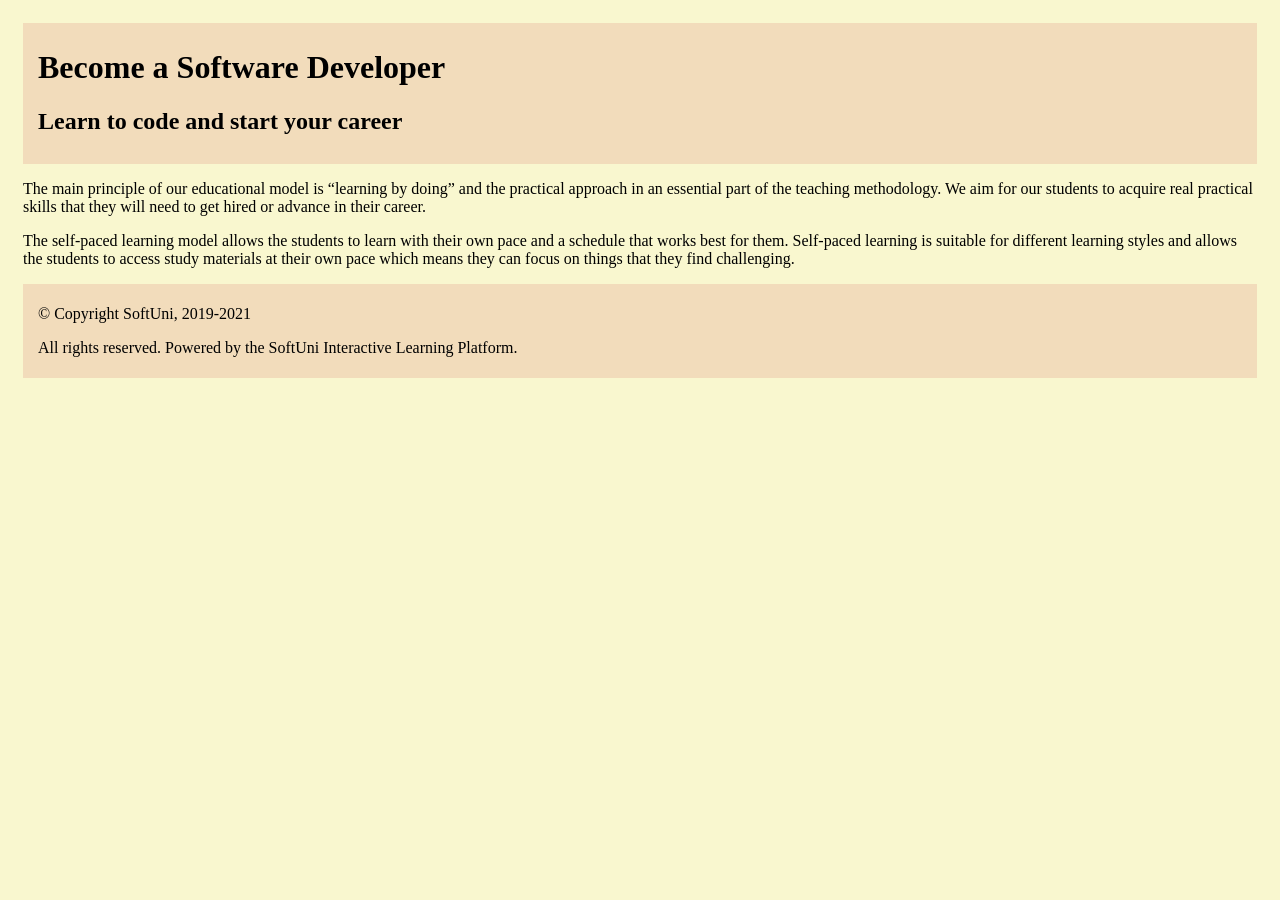
<file: 02.HTML Structure/03_Semantic-Tags/index.html>
<!DOCTYPE html>
<html lang="en">
<head>
    <meta charset="UTF-8">
    <meta http-equiv="X-UA-Compatible" content="IE=edge">
    <meta name="viewport" content="width=device-width, initial-scale=1.0">
    <link rel="stylesheet" href="./styles.css">
    <title>Semantic Tags</title>
</head>
<body>
    <header>
        <h1>Become a Software Developer</h1>
        <h2>Learn to code and start your career</p>
    </header>

    <main>
        <p>
            The main principle of our educational model is “learning by doing” and the practical approach in an essential part of the teaching methodology. We aim for our students to acquire real practical skills that they will need to get hired or advance in their career.
        </p>
        <p>
            The self-paced learning model allows the students to learn with their own pace and a schedule that works best for them. Self-paced learning is suitable for different learning styles and allows the students to access study materials at their own pace which means they can focus on things that they find challenging.
        </p>
    </main>

    <footer>
        <p>
            © Copyright SoftUni, 2019-2021
        </p>
        <p>
            All rights reserved. Powered by the SoftUni Interactive Learning Platform.
        </p>
    </footer>
</body>
</html>
</file>
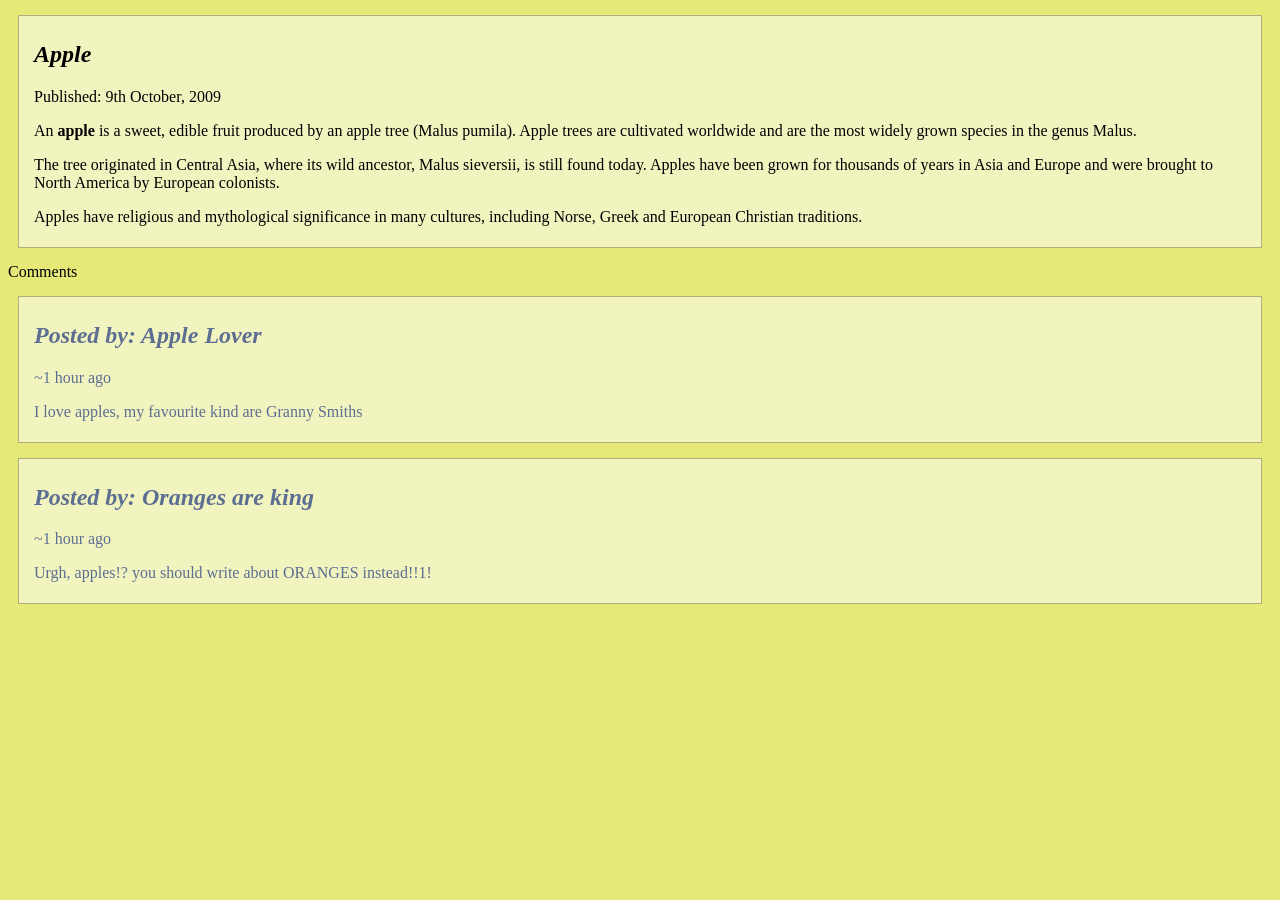
<file: 02.HTML Structure/04_Semantic-Article-Page/index.html>
<!DOCTYPE html>
<html lang="en">
<head>
    <meta charset="UTF-8">
    <meta http-equiv="X-UA-Compatible" content="IE=edge">
    <meta name="viewport" content="width=device-width, initial-scale=1.0">
    <link rel="stylesheet" href="./styles.css">
    <title>Semantic Article Page</title>
</head>
<body>
    
    <article>
        <header>
            <h1>Apple</h1>
            <p>Published: 9th October, 2009</p>
        </header>  

        <p>
            An <b>apple</b> is a sweet, edible fruit produced by an apple tree (Malus pumila). Apple trees are cultivated worldwide and are the most widely grown species in the genus Malus.
        </p>
        <p>
            The tree originated in Central Asia, where its wild ancestor, Malus sieversii, is still found today. Apples have been grown for thousands of years in Asia and Europe and were brought to North America by European colonists.
        </p>
        <p>
            Apples have religious and mythological significance in many cultures, including Norse, Greek and European Christian traditions.
        </p>
    </article>

    <section>
         <header>Comments</header> 
        <article>
            <h2>Posted by: Apple Lover</h2>
            <p>~1 hour ago</p>
            <p>I love apples, my favourite kind are Granny Smiths</p>
        </article>

        <article>
            <h2>Posted by: Oranges are king</h2>
            <p>~1 hour ago</p>
            <p>Urgh, apples!? you should write about ORANGES instead!!1!</p>
        </article>
    </section>
</body>
</html>
</file>
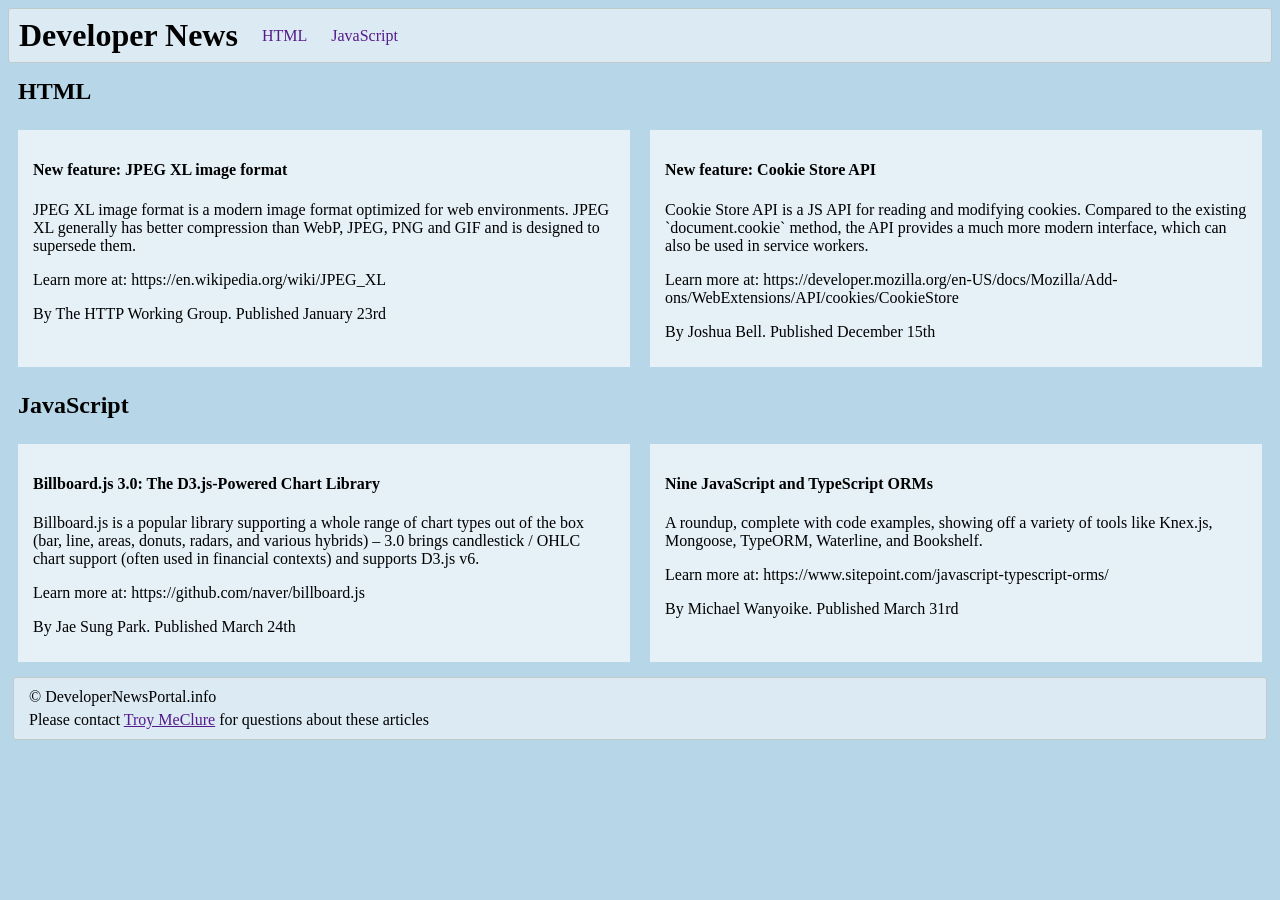
<file: 02.HTML Structure/06_Semantic-Blog-Layout/index.html>
<!DOCTYPE html>
<html lang="en">
<head>
    <meta charset="UTF-8">
    <meta http-equiv="X-UA-Compatible" content="IE=edge">
    <meta name="viewport" content="width=device-width, initial-scale=1.0">
    <link rel="stylesheet" href="./styles.css">
    <title>Semantic Blog Layout</title>
</head>
<body>

    <header>
        <h1>Developer News</h1>
        <nav>
            <ul>
                <li><a href="">HTML</a></li>
                <li><a href="">JavaScript</a></li>
            </ul>
        </nav>
    </header>
    
    <main>
        
        <section>
            <h2>HTML</h2>
            <article>
                <h4>New feature: JPEG XL image format</h4>
                <p>
                    JPEG XL image format is a modern image format optimized for web environments. JPEG XL generally has better compression than WebP, JPEG, PNG and GIF and is designed to supersede them.
                </p>
                <p>
                    Learn more at: https://en.wikipedia.org/wiki/JPEG_XL
                </p>
                <p>
                    By The HTTP Working Group. Published <time>January 23rd</time>
                </p>
            </h4>
            </article>

            <article>
                <h4>New feature: Cookie Store API</h2>
                <p>
                    Cookie Store API is a JS API for reading and modifying cookies. Compared to the existing `document.cookie` method, the API provides a much more modern interface, which can also be used in service workers.
                </p>
                <p>
                    Learn more at: https://developer.mozilla.org/en-US/docs/Mozilla/Add-ons/WebExtensions/API/cookies/CookieStore
                </p>
                <p>
                    By Joshua Bell. Published <time>December 15th</time>
                </p>
            </article>
        </section>

        <section>
            <h2>JavaScript</h2>
            <article>
                <h4>Billboard.js 3.0: The D3.js-Powered Chart Library</h4>

                    <p>
                        Billboard.js is a popular library supporting a whole range of chart types out of the box (bar, line, areas, donuts, radars, and various hybrids) – 3.0 brings candlestick / OHLC chart support (often used in financial contexts) and supports D3.js v6.
                    </p>
                    <p>
                        Learn more at: https://github.com/naver/billboard.js                    </p>
                    <p>
                        By Jae Sung Park. Published <time>March 24th  </time>                  </p>
                </h4>
            </article>

            <article>
                <h4>Nine JavaScript and TypeScript ORMs</h2>
                    <p>
                        A roundup, complete with code examples, showing off a variety of tools like Knex.js, Mongoose, TypeORM, Waterline, and Bookshelf.
                    </p>
                    <p>
                        Learn more at: https://www.sitepoint.com/javascript-typescript-orms/
                    </p>
                    <p>
                        By Michael Wanyoike. Published <time>March 31rd</time>                   
                    </p>
            </article>
        </section>

    </main>

    <footer>
        <p>&copy; DeveloperNewsPortal.info</p>
        <p>Please contact <a href="">Troy MeClure</a> for questions about these articles</p>
    </footer>
</body>
</html>
</file>
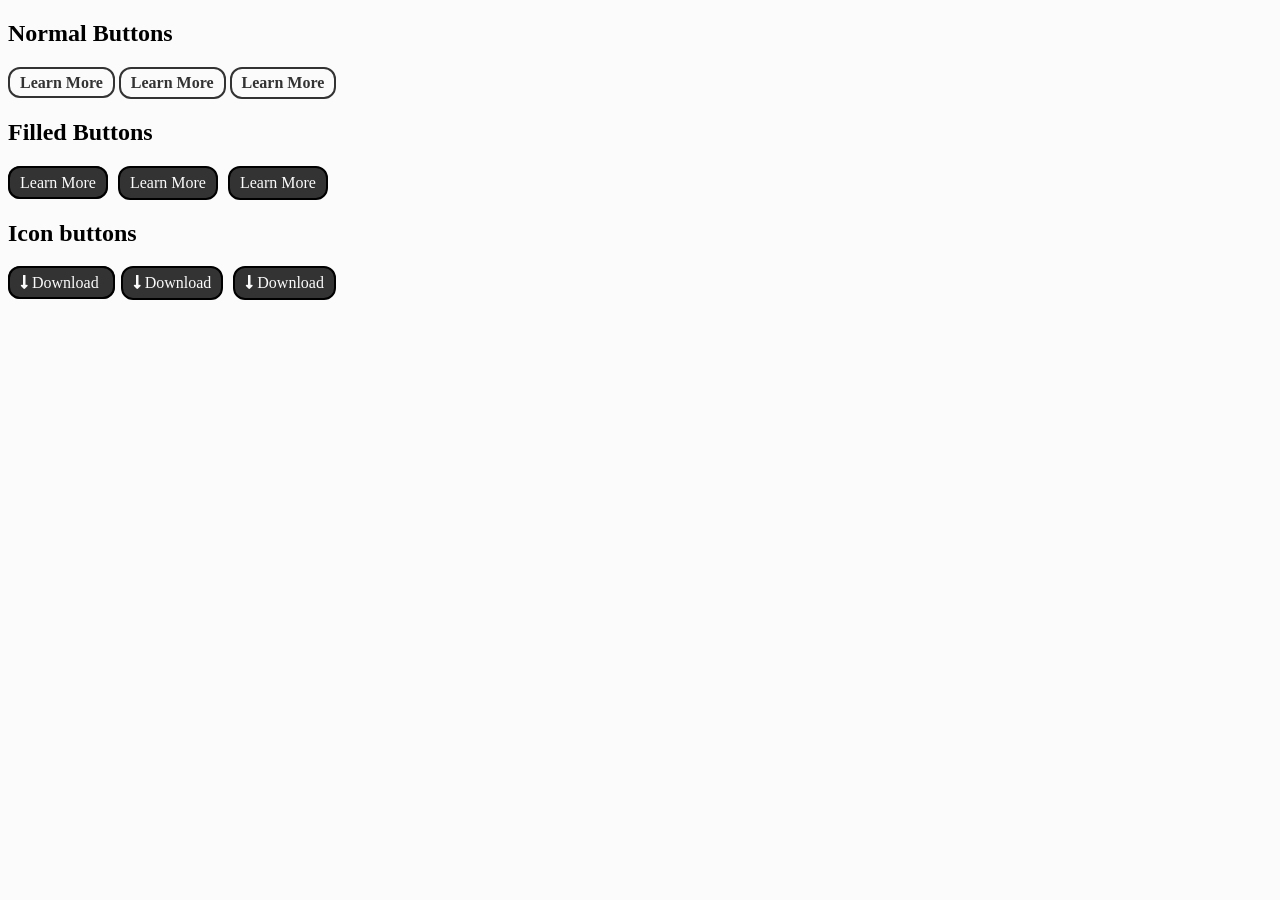
<file: 03.CSS & Typography/04_Buttons-css/index.html>
<!DOCTYPE html>
<html lang="en">
<head>
    <meta charset="UTF-8">
    <meta http-equiv="X-UA-Compatible" content="IE=edge">
    <meta name="viewport" content="width=device-width, initial-scale=1.0">
    <link rel="stylesheet" href="./styles.css">
    <title>Buttons CSS</title>
</head>
<body>
    <h2>Normal Buttons</h2>
    <div id="normal">
        <a class="button" href="#">Learn More</a>
        <button class="button">Learn More</button>
        <button class="button hover">Learn More</button>
    </div>

    <h2>Filled Buttons</h2>
    <div id="filled">
        <a class="button fill" href="#">Learn More</a>
        <button class="button fill">Learn More</button>
        <button class="button fill hover">Learn More</button>
    </div>

    <h2>Icon buttons</h2>
    <div id="icon">
        <a class="button fill" href="#">
            <i class="fas fa-long-arrow-alt-down"></i>
            Download
        </a>
        <button class="button fill">
            <i class="fas fa-long-arrow-alt-down"></i>
            Download
        </button>
        <button class="button fill hover">
            <i class="fas fa-long-arrow-alt-down"></i>
            Download
        </button>
    </div>
</body>
</html>
</file>
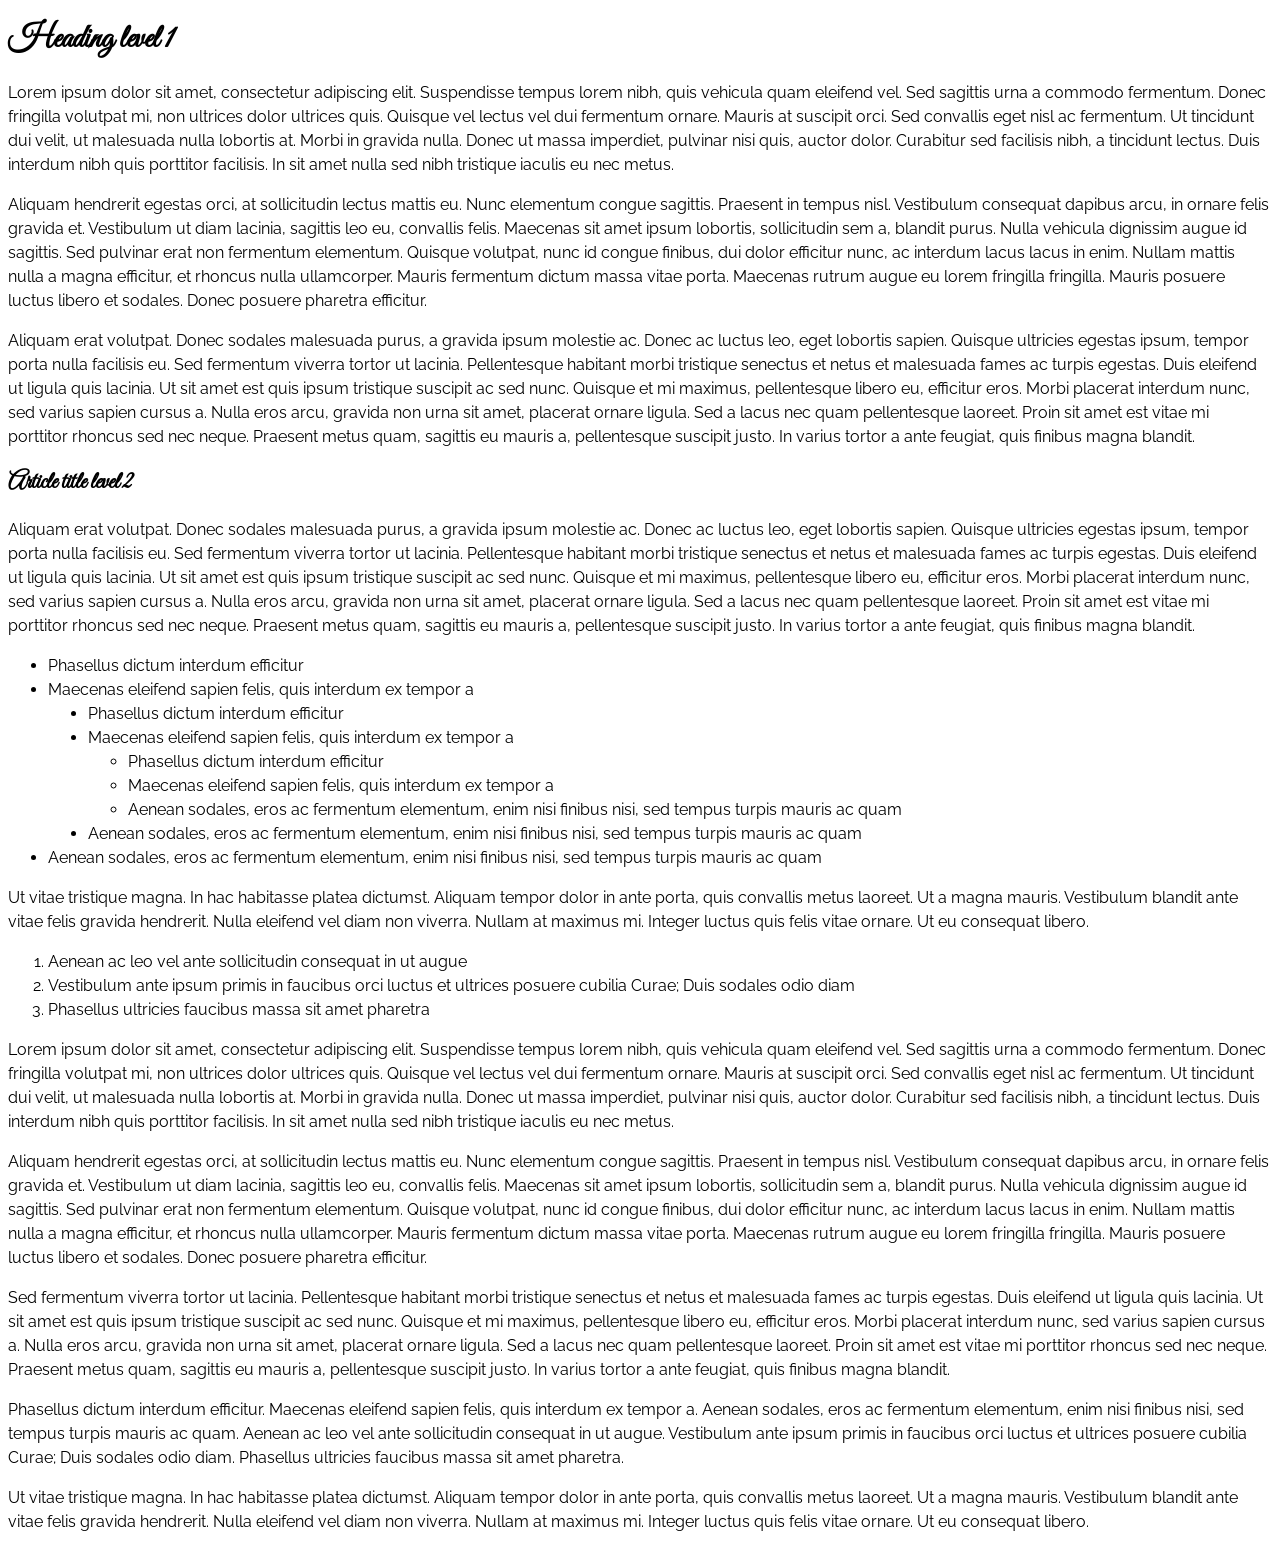
<file: 03.CSS & Typography/05_Fonts-speciment-Great-Vibes+Raleway/index.html>
<!DOCTYPE html>
<html lang="en">
<head>
    <meta charset="UTF-8">
    <meta http-equiv="X-UA-Compatible" content="IE=edge">
    <meta name="viewport" content="width=device-width, initial-scale=1.0">
    <link rel="stylesheet" href="./styles.css">
    <title>Fonts Speciment Great Vibes + Raleway</title>
</head>
<body>
        <h1>Heading level 1</h1>
        <p>
            Lorem ipsum dolor sit amet, consectetur adipiscing elit. Suspendisse tempus lorem nibh, quis vehicula quam eleifend vel. Sed sagittis urna a commodo fermentum. Donec fringilla volutpat mi, non ultrices dolor ultrices quis. Quisque vel lectus vel dui fermentum ornare. Mauris at suscipit orci. Sed convallis eget nisl ac fermentum. Ut tincidunt dui velit, ut malesuada nulla lobortis at. Morbi in gravida nulla. Donec ut massa imperdiet, pulvinar nisi quis, auctor dolor. Curabitur sed facilisis nibh, a tincidunt lectus. Duis interdum nibh quis porttitor facilisis. In sit amet nulla sed nibh tristique iaculis eu nec metus.
        </p>
        <p>
            Aliquam hendrerit egestas orci, at sollicitudin lectus mattis eu. Nunc elementum congue sagittis. Praesent in tempus nisl. Vestibulum consequat dapibus arcu, in ornare felis gravida et. Vestibulum ut diam lacinia, sagittis leo eu, convallis felis. Maecenas sit amet ipsum lobortis, sollicitudin sem a, blandit purus. Nulla vehicula dignissim augue id sagittis. Sed pulvinar erat non fermentum elementum. Quisque volutpat, nunc id congue finibus, dui dolor efficitur nunc, ac interdum lacus lacus in enim. Nullam mattis nulla a magna efficitur, et rhoncus nulla ullamcorper. Mauris fermentum dictum massa vitae porta. Maecenas rutrum augue eu lorem fringilla fringilla. Mauris posuere luctus libero et sodales. Donec posuere pharetra efficitur.
        </p>
        <p>
            Aliquam erat volutpat. Donec sodales malesuada purus, a gravida ipsum molestie ac. Donec ac luctus leo, eget lobortis sapien. Quisque ultricies egestas ipsum, tempor porta nulla facilisis eu. Sed fermentum viverra tortor ut lacinia. Pellentesque habitant morbi tristique senectus et netus et malesuada fames ac turpis egestas. Duis eleifend ut ligula quis lacinia. Ut sit amet est quis ipsum tristique suscipit ac sed nunc. Quisque et mi maximus, pellentesque libero eu, efficitur eros. Morbi placerat interdum nunc, sed varius sapien cursus a. Nulla eros arcu, gravida non urna sit amet, placerat ornare ligula. Sed a lacus nec quam pellentesque laoreet. Proin sit amet est vitae mi porttitor rhoncus sed nec neque. Praesent metus quam, sagittis eu mauris a, pellentesque suscipit justo. In varius tortor a ante feugiat, quis finibus magna blandit.
        </p>
        
        <h2>Article title level 2</h2>
        <p>
            Aliquam erat volutpat. Donec sodales malesuada purus, a gravida ipsum molestie ac. Donec ac luctus leo, eget lobortis sapien. Quisque ultricies egestas ipsum, tempor porta nulla facilisis eu. Sed fermentum viverra tortor ut lacinia. Pellentesque habitant morbi tristique senectus et netus et malesuada fames ac turpis egestas. Duis eleifend ut ligula quis lacinia. Ut sit amet est quis ipsum tristique suscipit ac sed nunc. Quisque et mi maximus, pellentesque libero eu, efficitur eros. Morbi placerat interdum nunc, sed varius sapien cursus a. Nulla eros arcu, gravida non urna sit amet, placerat ornare ligula. Sed a lacus nec quam pellentesque laoreet. Proin sit amet est vitae mi porttitor rhoncus sed nec neque. Praesent metus quam, sagittis eu mauris a, pellentesque suscipit justo. In varius tortor a ante feugiat, quis finibus magna blandit.
        </p>

        <ul type="disc">
            <li>Phasellus dictum interdum efficitur</li>
            <li>Maecenas eleifend sapien felis, quis interdum ex tempor a
                <ul type="disc">
                <li>Phasellus dictum interdum efficitur</li>
                <li>Maecenas eleifend sapien felis, quis interdum ex tempor a
                    <ul type="circle">
                    <li>Phasellus dictum interdum efficitur</li>
                    <li>Maecenas eleifend sapien felis, quis interdum ex tempor a</li>
                    <li>Aenean sodales, eros ac fermentum elementum, enim nisi finibus nisi, sed tempus turpis mauris ac quam</li>
                </ul>
                </li>
                <li>Aenean sodales, eros ac fermentum elementum, enim nisi finibus nisi, sed tempus turpis mauris ac quam</li>
                </ul>
            </li>
            <li>Aenean sodales, eros ac fermentum elementum, enim nisi finibus nisi, sed tempus turpis mauris ac quam</li>
        </ul>

        <p>
            Ut vitae tristique magna. In hac habitasse platea dictumst. Aliquam tempor dolor in ante porta, quis convallis metus laoreet. Ut a magna mauris. Vestibulum blandit ante vitae felis gravida hendrerit. Nulla eleifend vel diam non viverra. Nullam at maximus mi. Integer luctus quis felis vitae ornare. Ut eu consequat libero.
        </p>

        <ol type="1">
            <li>Aenean ac leo vel ante sollicitudin consequat in ut augue</li>
            <li>Vestibulum ante ipsum primis in faucibus orci luctus et ultrices posuere cubilia Curae; Duis sodales odio diam</li>
            <li>Phasellus ultricies faucibus massa sit amet pharetra</li>
        </ol>

        <p>
            Lorem ipsum dolor sit amet, consectetur adipiscing elit. Suspendisse tempus lorem nibh, quis vehicula quam eleifend vel. Sed sagittis urna a commodo fermentum. Donec fringilla volutpat mi, non ultrices dolor ultrices quis. Quisque vel lectus vel dui fermentum ornare. Mauris at suscipit orci. Sed convallis eget nisl ac fermentum. Ut tincidunt dui velit, ut malesuada nulla lobortis at. Morbi in gravida nulla. Donec ut massa imperdiet, pulvinar nisi quis, auctor dolor. Curabitur sed facilisis nibh, a tincidunt lectus. Duis interdum nibh quis porttitor facilisis. In sit amet nulla sed nibh tristique iaculis eu nec metus.
        </p>

        <p>
            Aliquam hendrerit egestas orci, at sollicitudin lectus mattis eu. Nunc elementum congue sagittis. Praesent in tempus nisl. Vestibulum consequat dapibus arcu, in ornare felis gravida et. Vestibulum ut diam lacinia, sagittis leo eu, convallis felis. Maecenas sit amet ipsum lobortis, sollicitudin sem a, blandit purus. Nulla vehicula dignissim augue id sagittis. Sed pulvinar erat non fermentum elementum. Quisque volutpat, nunc id congue finibus, dui dolor efficitur nunc, ac interdum lacus lacus in enim. Nullam mattis nulla a magna efficitur, et rhoncus nulla ullamcorper. Mauris fermentum dictum massa vitae porta. Maecenas rutrum augue eu lorem fringilla fringilla. Mauris posuere luctus libero et sodales. Donec posuere pharetra efficitur.
        </p>

        <p>
            Sed fermentum viverra tortor ut lacinia. Pellentesque habitant morbi tristique senectus et netus et malesuada fames ac turpis egestas. Duis eleifend ut ligula quis lacinia. Ut sit amet est quis ipsum tristique suscipit ac sed nunc. Quisque et mi maximus, pellentesque libero eu, efficitur eros. Morbi placerat interdum nunc, sed varius sapien cursus a. Nulla eros arcu, gravida non urna sit amet, placerat ornare ligula. Sed a lacus nec quam pellentesque laoreet. Proin sit amet est vitae mi porttitor rhoncus sed nec neque. Praesent metus quam, sagittis eu mauris a, pellentesque suscipit justo. In varius tortor a ante feugiat, quis finibus magna blandit.
        </p>
        
        <p>
            Phasellus dictum interdum efficitur. Maecenas eleifend sapien felis, quis interdum ex tempor a. Aenean sodales, eros ac fermentum elementum, enim nisi finibus nisi, sed tempus turpis mauris ac quam. Aenean ac leo vel ante sollicitudin consequat in ut augue. Vestibulum ante ipsum primis in faucibus orci luctus et ultrices posuere cubilia Curae; Duis sodales odio diam. Phasellus ultricies faucibus massa sit amet pharetra.
        </p>

        <p>
            Ut vitae tristique magna. In hac habitasse platea dictumst. Aliquam tempor dolor in ante porta, quis convallis metus laoreet. Ut a magna mauris. Vestibulum blandit ante vitae felis gravida hendrerit. Nulla eleifend vel diam non viverra. Nullam at maximus mi. Integer luctus quis felis vitae ornare. Ut eu consequat libero.
        </p>

</body>
</html>
</file>
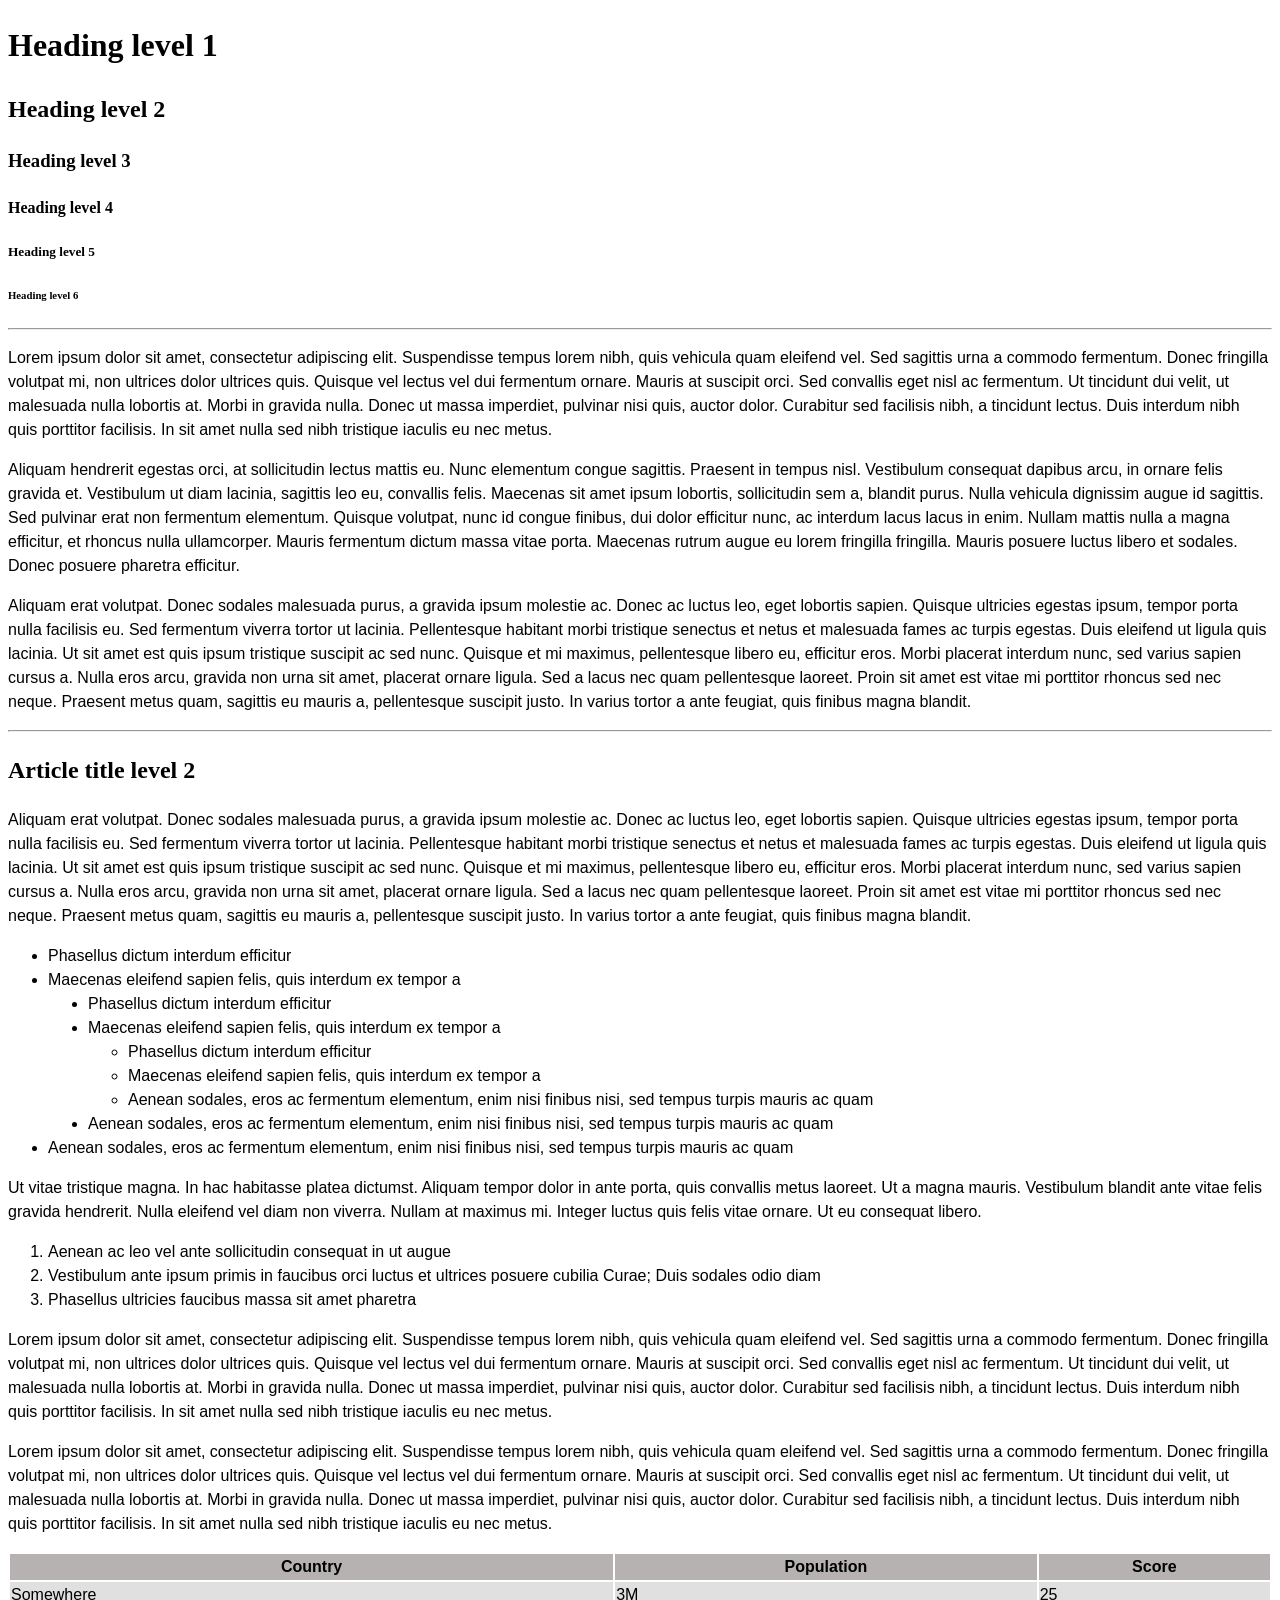
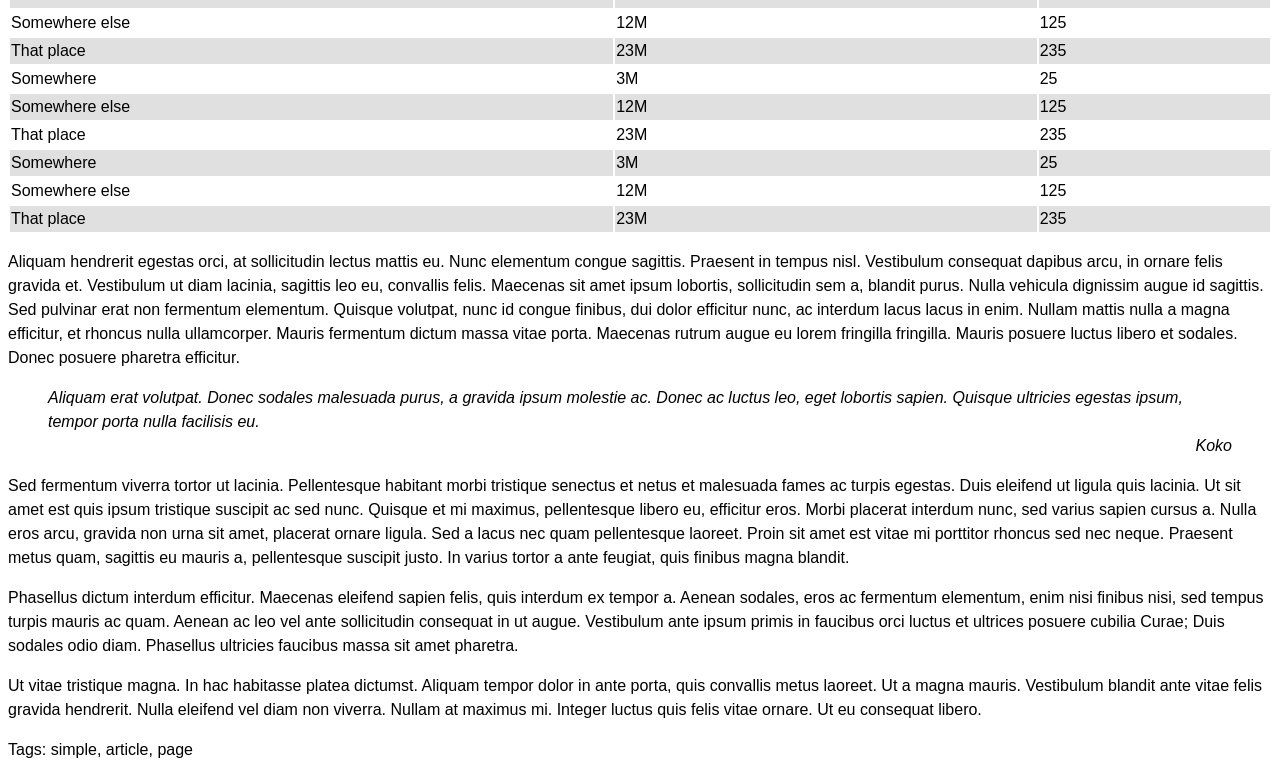
<file: 03.CSS & Typography/11_Create-Typography-CSS/index.html>
<!DOCTYPE html>
<html lang="en">
<head>
    <meta charset="UTF-8">
    <meta http-equiv="X-UA-Compatible" content="IE=edge">
    <meta name="viewport" content="width=device-width, initial-scale=1.0">
    <link rel="stylesheet" href="./style.css">
    <title>Typography</title>
</head>
<body>

    <h1>Heading level 1</h1>
    <h2>Heading level 2</h2>
    <h3>Heading level 3</h3>
    <h4>Heading level 4</h4>
    <h5>Heading level 5</h5>
    <h6>Heading level 6</h6>

    <hr>
    <p>Lorem ipsum dolor sit amet, consectetur adipiscing elit. Suspendisse tempus lorem nibh, quis vehicula quam eleifend vel. Sed sagittis urna a commodo fermentum. Donec fringilla volutpat mi, non ultrices dolor ultrices quis. Quisque vel lectus vel dui fermentum ornare. Mauris at suscipit orci. Sed convallis eget nisl ac fermentum. Ut tincidunt dui velit, ut malesuada nulla lobortis at. Morbi in gravida nulla. Donec ut massa imperdiet, pulvinar nisi quis, auctor dolor. Curabitur sed facilisis nibh, a tincidunt lectus. Duis interdum nibh quis porttitor facilisis. In sit amet nulla sed nibh tristique iaculis eu nec metus.
    </p>
    <p>Aliquam hendrerit egestas orci, at sollicitudin lectus mattis eu. Nunc elementum congue sagittis. Praesent in tempus nisl. Vestibulum consequat dapibus arcu, in ornare felis gravida et. Vestibulum ut diam lacinia, sagittis leo eu, convallis felis. Maecenas sit amet ipsum lobortis, sollicitudin sem a, blandit purus. Nulla vehicula dignissim augue id sagittis. Sed pulvinar erat non fermentum elementum. Quisque volutpat, nunc id congue finibus, dui dolor efficitur nunc, ac interdum lacus lacus in enim. Nullam mattis nulla a magna efficitur, et rhoncus nulla ullamcorper. Mauris fermentum dictum massa vitae porta. Maecenas rutrum augue eu lorem fringilla fringilla. Mauris posuere luctus libero et sodales. Donec posuere pharetra efficitur.
    </p>
    <p>Aliquam erat volutpat. Donec sodales malesuada purus, a gravida ipsum molestie ac. Donec ac luctus leo, eget lobortis sapien. Quisque ultricies egestas ipsum, tempor porta nulla facilisis eu. Sed fermentum viverra tortor ut lacinia. Pellentesque habitant morbi tristique senectus et netus et malesuada fames ac turpis egestas. Duis eleifend ut ligula quis lacinia. Ut sit amet est quis ipsum tristique suscipit ac sed nunc. Quisque et mi maximus, pellentesque libero eu, efficitur eros. Morbi placerat interdum nunc, sed varius sapien cursus a. Nulla eros arcu, gravida non urna sit amet, placerat ornare ligula. Sed a lacus nec quam pellentesque laoreet. Proin sit amet est vitae mi porttitor rhoncus sed nec neque. Praesent metus quam, sagittis eu mauris a, pellentesque suscipit justo. In varius tortor a ante feugiat, quis finibus magna blandit.
    </p>

    <hr>
    <h2>Article title level 2</h2>
    <p>Aliquam erat volutpat. Donec sodales malesuada purus, a gravida ipsum molestie ac. Donec ac luctus leo, eget lobortis sapien. Quisque ultricies egestas ipsum, tempor porta nulla facilisis eu. Sed fermentum viverra tortor ut lacinia. Pellentesque habitant morbi tristique senectus et netus et malesuada fames ac turpis egestas. Duis eleifend ut ligula quis lacinia. Ut sit amet est quis ipsum tristique suscipit ac sed nunc. Quisque et mi maximus, pellentesque libero eu, efficitur eros. Morbi placerat interdum nunc, sed varius sapien cursus a. Nulla eros arcu, gravida non urna sit amet, placerat ornare ligula. Sed a lacus nec quam pellentesque laoreet. Proin sit amet est vitae mi porttitor rhoncus sed nec neque. Praesent metus quam, sagittis eu mauris a, pellentesque suscipit justo. In varius tortor a ante feugiat, quis finibus magna blandit.
    </p>
    <ul type="disc">
        <li>Phasellus dictum interdum efficitur</li>
        <li>Maecenas eleifend sapien felis, quis interdum ex tempor a
            <ul type="disc">
            <li>Phasellus dictum interdum efficitur</li>
            <li>Maecenas eleifend sapien felis, quis interdum ex tempor a
                <ul type="circle">
                <li>Phasellus dictum interdum efficitur</li>
                <li>Maecenas eleifend sapien felis, quis interdum ex tempor a</li>
                <li>Aenean sodales, eros ac fermentum elementum, enim nisi finibus nisi, sed tempus turpis mauris ac quam</li>
            </ul>
            </li>
            <li>Aenean sodales, eros ac fermentum elementum, enim nisi finibus nisi, sed tempus turpis mauris ac quam</li>
            </ul>
        </li>
        <li>Aenean sodales, eros ac fermentum elementum, enim nisi finibus nisi, sed tempus turpis mauris ac quam</li>
    </ul>

    <p>Ut vitae tristique magna. In hac habitasse platea dictumst. Aliquam tempor dolor in ante porta, quis convallis metus laoreet. Ut a magna mauris. Vestibulum blandit ante vitae felis gravida hendrerit. Nulla eleifend vel diam non viverra. Nullam at maximus mi. Integer luctus quis felis vitae ornare. Ut eu consequat libero.
    </p>

    <ol type="1">
        <li>Aenean ac leo vel ante sollicitudin consequat in ut augue</li>
        <li>Vestibulum ante ipsum primis in faucibus orci luctus et ultrices posuere cubilia Curae; Duis sodales odio diam</li>
        <li>Phasellus ultricies faucibus massa sit amet pharetra</li>
    </ol>

    <p>Lorem ipsum dolor sit amet, consectetur adipiscing elit. Suspendisse tempus lorem nibh, quis vehicula quam eleifend vel. Sed sagittis urna a commodo fermentum. Donec fringilla volutpat mi, non ultrices dolor ultrices quis. Quisque vel lectus vel dui fermentum ornare. Mauris at suscipit orci. Sed convallis eget nisl ac fermentum. Ut tincidunt dui velit, ut malesuada nulla lobortis at. Morbi in gravida nulla. Donec ut massa imperdiet, pulvinar nisi quis, auctor dolor. Curabitur sed facilisis nibh, a tincidunt lectus. Duis interdum nibh quis porttitor facilisis. In sit amet nulla sed nibh tristique iaculis eu nec metus.
    </p>

    
    <p>
        Lorem ipsum dolor sit amet, consectetur adipiscing elit. Suspendisse tempus lorem nibh, quis vehicula quam eleifend vel. Sed sagittis urna a commodo fermentum. Donec fringilla volutpat mi, non ultrices dolor ultrices quis. Quisque vel lectus vel dui fermentum ornare. Mauris at suscipit orci. Sed convallis eget nisl ac fermentum. Ut tincidunt dui velit, ut malesuada nulla lobortis at. Morbi in gravida nulla. Donec ut massa imperdiet, pulvinar nisi quis, auctor dolor. Curabitur sed facilisis nibh, a tincidunt lectus. Duis interdum nibh quis porttitor facilisis. In sit amet nulla sed nibh tristique iaculis eu nec metus.
    </p>

    <table>
        <thead>
            <tr>
                <th>Country</th>
                <th>Population</th>
                <th>Score</th>
            </tr>
        </thead>
        <tbody>
            <tr class="odd">
                <td>Somewhere</td>
                <td>3M</td>
                <td>25</td>
            </tr>
            <tr>
                <td>Somewhere else</td>
                <td>12M</td>
                <td>125</td>
            </tr>
            <tr class="odd">
                <td>That place</td>
                <td>23M</td>
                <td>235</td>
            </tr>
            <tr>
                <td>Somewhere</td>
                <td>3M</td>
                <td>25</td>
            </tr>
            <tr class="odd">
                <td>Somewhere else</td>
                <td>12M</td>
                <td>125</td>
            </tr>
            <tr>
                <td>That place</td>
                <td>23M</td>
                <td>235</td>
            </tr>
            <tr class="odd">
                <td>Somewhere</td>
                <td>3M</td>
                <td>25</td>
            </tr>
            <tr>
                <td>Somewhere else</td>
                <td>12M</td>
                <td>125</td>
            </tr>
            <tr class="odd">
                <td>That place</td>
                <td>23M</td>
                <td>235</td>
            </tr>
        </tbody>
    </table>

    <p>
        Aliquam hendrerit egestas orci, at sollicitudin lectus mattis eu. Nunc elementum congue sagittis. Praesent in tempus nisl. Vestibulum consequat dapibus arcu, in ornare felis gravida et. Vestibulum ut diam lacinia, sagittis leo eu, convallis felis. Maecenas sit amet ipsum lobortis, sollicitudin sem a, blandit purus. Nulla vehicula dignissim augue id sagittis. Sed pulvinar erat non fermentum elementum. Quisque volutpat, nunc id congue finibus, dui dolor efficitur nunc, ac interdum lacus lacus in enim. Nullam mattis nulla a magna efficitur, et rhoncus nulla ullamcorper. Mauris fermentum dictum massa vitae porta. Maecenas rutrum augue eu lorem fringilla fringilla. Mauris posuere luctus libero et sodales. Donec posuere pharetra efficitur.
    </p>

    <blockquote>
        Aliquam erat volutpat. Donec sodales malesuada purus, a gravida ipsum molestie ac. Donec ac luctus leo, eget lobortis sapien.

    Quisque ultricies egestas ipsum, tempor porta nulla facilisis eu.

    <span>Koko</span>

    </blockquote>

    <p>
        Sed fermentum viverra tortor ut lacinia. Pellentesque habitant morbi tristique senectus et netus et malesuada fames ac turpis egestas. Duis eleifend ut ligula quis lacinia. Ut sit amet est quis ipsum tristique suscipit ac sed nunc. Quisque et mi maximus, pellentesque libero eu, efficitur eros. Morbi placerat interdum nunc, sed varius sapien cursus a. Nulla eros arcu, gravida non urna sit amet, placerat ornare ligula. Sed a lacus nec quam pellentesque laoreet. Proin sit amet est vitae mi porttitor rhoncus sed nec neque. Praesent metus quam, sagittis eu mauris a, pellentesque suscipit justo. In varius tortor a ante feugiat, quis finibus magna blandit.
    </p>
    
    <p>
        Phasellus dictum interdum efficitur. Maecenas eleifend sapien felis, quis interdum ex tempor a. Aenean sodales, eros ac fermentum elementum, enim nisi finibus nisi, sed tempus turpis mauris ac quam. Aenean ac leo vel ante sollicitudin consequat in ut augue. Vestibulum ante ipsum primis in faucibus orci luctus et ultrices posuere cubilia Curae; Duis sodales odio diam. Phasellus ultricies faucibus massa sit amet pharetra.
    </p>

    <p>
        Ut vitae tristique magna. In hac habitasse platea dictumst. Aliquam tempor dolor in ante porta, quis convallis metus laoreet. Ut a magna mauris. Vestibulum blandit ante vitae felis gravida hendrerit. Nulla eleifend vel diam non viverra. Nullam at maximus mi. Integer luctus quis felis vitae ornare. Ut eu consequat libero.
    </p>

    <p>Tags: simple, article, page</p>
    
</body>
</html>
</file>
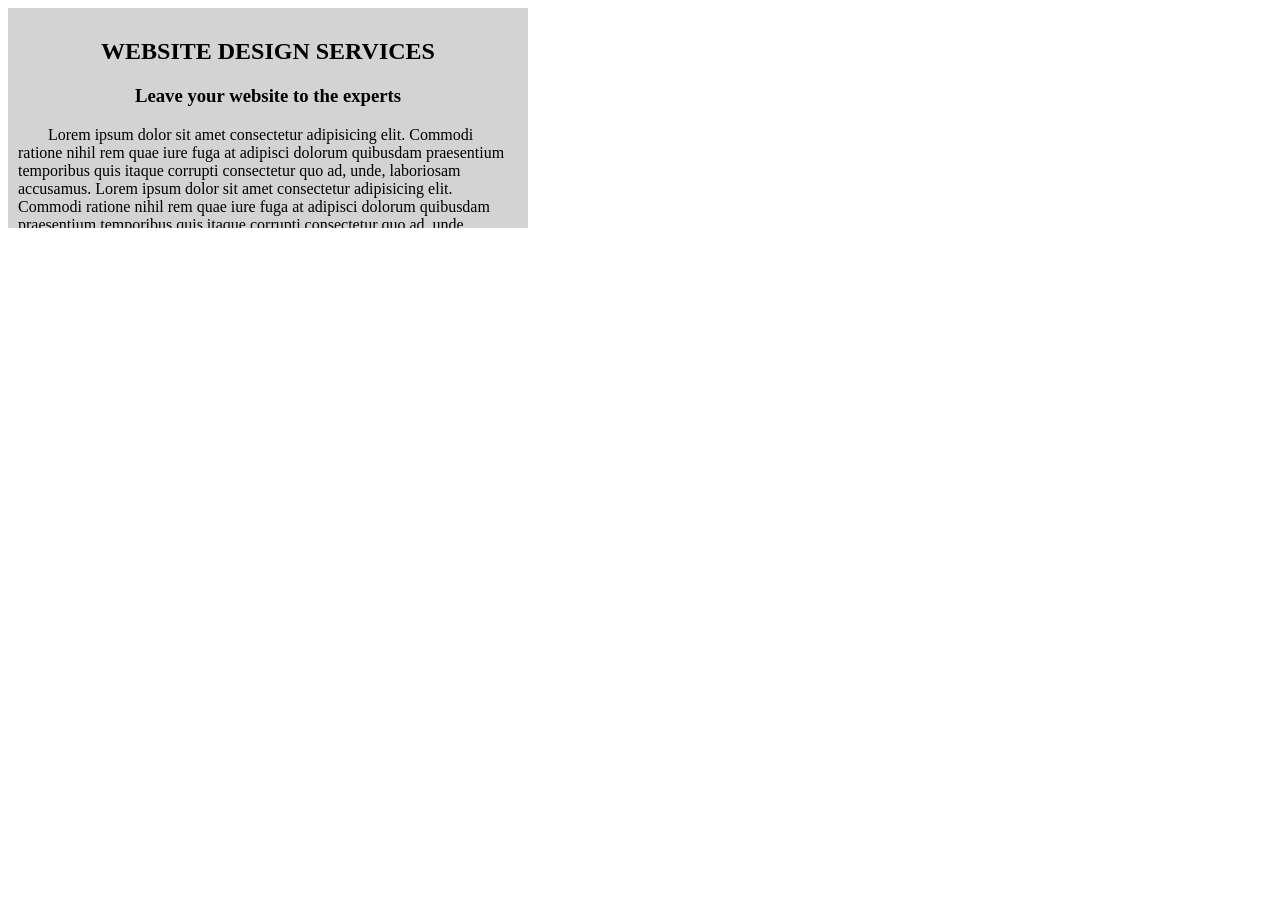
<file: 04.CSS Box Model/02_Scrolling-Article/index.html>
<!DOCTYPE html>
<html lang="en">
<head>
    <meta charset="UTF-8">
    <meta http-equiv="X-UA-Compatible" content="IE=edge">
    <meta name="viewport" content="width=device-width, initial-scale=1.0">
    <link rel="stylesheet" href="./style.css">
    <title>Scrolling Article</title>
</head>
<body>
    <section>
        <article>
            <h2>Website Design Services</h2>
            <h3>Leave your website to the experts</h3> 

            <p>Lorem ipsum dolor sit amet consectetur adipisicing elit. 
                Commodi ratione nihil rem quae iure fuga at adipisci dolorum
                quibusdam praesentium temporibus quis itaque corrupti 
                consectetur quo ad, unde, laboriosam accusamus.
                Lorem ipsum dolor sit amet consectetur adipisicing elit. 
                Commodi ratione nihil rem quae iure fuga at adipisci dolorum
                quibusdam praesentium temporibus quis itaque corrupti 
                consectetur quo ad, unde, laboriosam accusamus.
            </p>
        </article>
    </section>
    
    
</body>
</html>
</file>
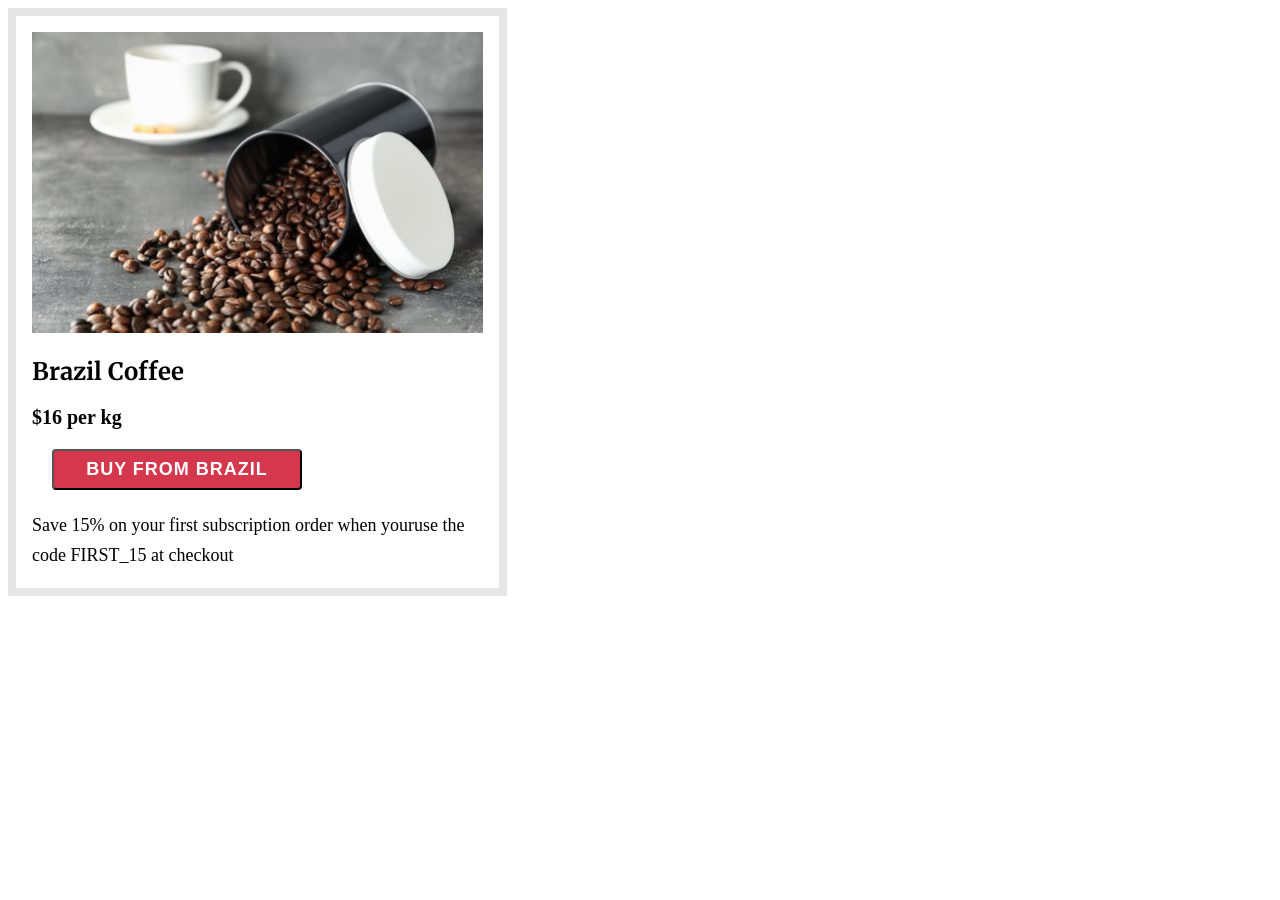
<file: 04.CSS Box Model/03_Brazil-Coffee/index.html>
<!DOCTYPE html>
<html lang="en">
<head>
    <meta charset="UTF-8">
    <meta http-equiv="X-UA-Compatible" content="IE=edge">
    <meta name="viewport" content="width=device-width, initial-scale=1.0">
    <link rel="stylesheet" href="./styles.css">
    <title>Brasil Coffee</title>
</head>
<body>

    <section>
        <img src="./coffee.jpg" alt="coffee picture">
        <h2>Brazil Coffee</h2>
        <div>
            <span>$16 per kg</span>      
        </div>
        <button>BUY FROM BRAZIL</button>
        <p>
            Save 15% on your first subscription order when 
            youruse the code FIRST_15 at checkout
        </p>
    </section>
    
</body>
</html>
</file>
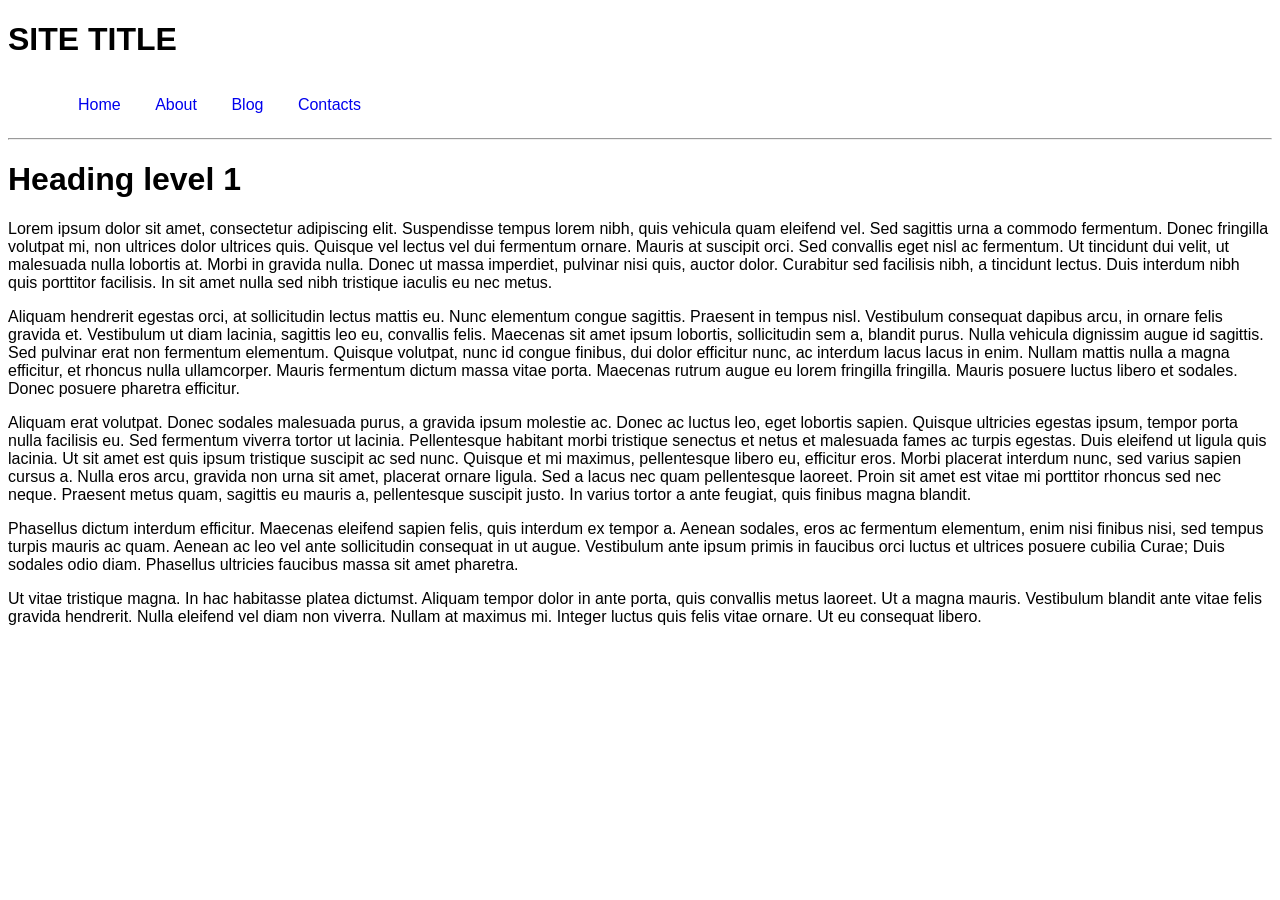
<file: 04.CSS Box Model/06_Navigation-inline-block/index.html>
<!DOCTYPE html>
<html lang="en">
<head>
    <meta charset="UTF-8">
    <meta http-equiv="X-UA-Compatible" content="IE=edge">
    <meta name="viewport" content="width=device-width, initial-scale=1.0">
    <link rel="stylesheet" href="./styles.css">
    <title>Navigation Inline Block</title>
</head>
<body>

    <header>
        <h1>SITE TITLE</h1>
        <nav>
            <ul>
                <li><a href="#">Home</a></li>
                <li><a href="#">About</a></li>
                <li><a href="#">Blog</a></li>
                <li><a href="#">Contacts</a></li>
            </ul>
        </nav>
    </header>
    <hr />
    <main>
        <h1>Heading level 1</h1>
        <p>Lorem ipsum dolor sit amet, consectetur adipiscing elit. Suspendisse tempus lorem nibh, quis vehicula quam eleifend vel. Sed sagittis urna a commodo fermentum. Donec fringilla volutpat mi, non ultrices dolor ultrices quis. Quisque vel lectus vel dui fermentum ornare. Mauris at suscipit orci. Sed convallis eget nisl ac fermentum. Ut tincidunt dui velit, ut malesuada nulla lobortis at. Morbi in gravida nulla. Donec ut massa imperdiet, pulvinar nisi quis, auctor dolor. Curabitur sed facilisis nibh, a tincidunt lectus. Duis interdum nibh quis porttitor facilisis. In sit amet nulla sed nibh tristique iaculis eu nec metus.
        </p>
        <p>Aliquam hendrerit egestas orci, at sollicitudin lectus mattis eu. Nunc elementum congue sagittis. Praesent in tempus nisl. Vestibulum consequat dapibus arcu, in ornare felis gravida et. Vestibulum ut diam lacinia, sagittis leo eu, convallis felis. Maecenas sit amet ipsum lobortis, sollicitudin sem a, blandit purus. Nulla vehicula dignissim augue id sagittis. Sed pulvinar erat non fermentum elementum. Quisque volutpat, nunc id congue finibus, dui dolor efficitur nunc, ac interdum lacus lacus in enim. Nullam mattis nulla a magna efficitur, et rhoncus nulla ullamcorper. Mauris fermentum dictum massa vitae porta. Maecenas rutrum augue eu lorem fringilla fringilla. Mauris posuere luctus libero et sodales. Donec posuere pharetra efficitur.
        </p>
        <p>Aliquam erat volutpat. Donec sodales malesuada purus, a gravida ipsum molestie ac. Donec ac luctus leo, eget lobortis sapien. Quisque ultricies egestas ipsum, tempor porta nulla facilisis eu. Sed fermentum viverra tortor ut lacinia. Pellentesque habitant morbi tristique senectus et netus et malesuada fames ac turpis egestas. Duis eleifend ut ligula quis lacinia. Ut sit amet est quis ipsum tristique suscipit ac sed nunc. Quisque et mi maximus, pellentesque libero eu, efficitur eros. Morbi placerat interdum nunc, sed varius sapien cursus a. Nulla eros arcu, gravida non urna sit amet, placerat ornare ligula. Sed a lacus nec quam pellentesque laoreet. Proin sit amet est vitae mi porttitor rhoncus sed nec neque. Praesent metus quam, sagittis eu mauris a, pellentesque suscipit justo. In varius tortor a ante feugiat, quis finibus magna blandit.
        </p>
        <p>Phasellus dictum interdum efficitur. Maecenas eleifend sapien felis, quis interdum ex tempor a. Aenean sodales, eros ac fermentum elementum, enim nisi finibus nisi, sed tempus turpis mauris ac quam. Aenean ac leo vel ante sollicitudin consequat in ut augue. Vestibulum ante ipsum primis in faucibus orci luctus et ultrices posuere cubilia Curae; Duis sodales odio diam. Phasellus ultricies faucibus massa sit amet pharetra.
        </p>
        <p>Ut vitae tristique magna. In hac habitasse platea dictumst. Aliquam tempor dolor in ante porta, quis convallis metus laoreet. Ut a magna mauris. Vestibulum blandit ante vitae felis gravida hendrerit. Nulla eleifend vel diam non viverra. Nullam at maximus mi. Integer luctus quis felis vitae ornare. Ut eu consequat libero.</p>
    </main>

</body>
</html>
</file>
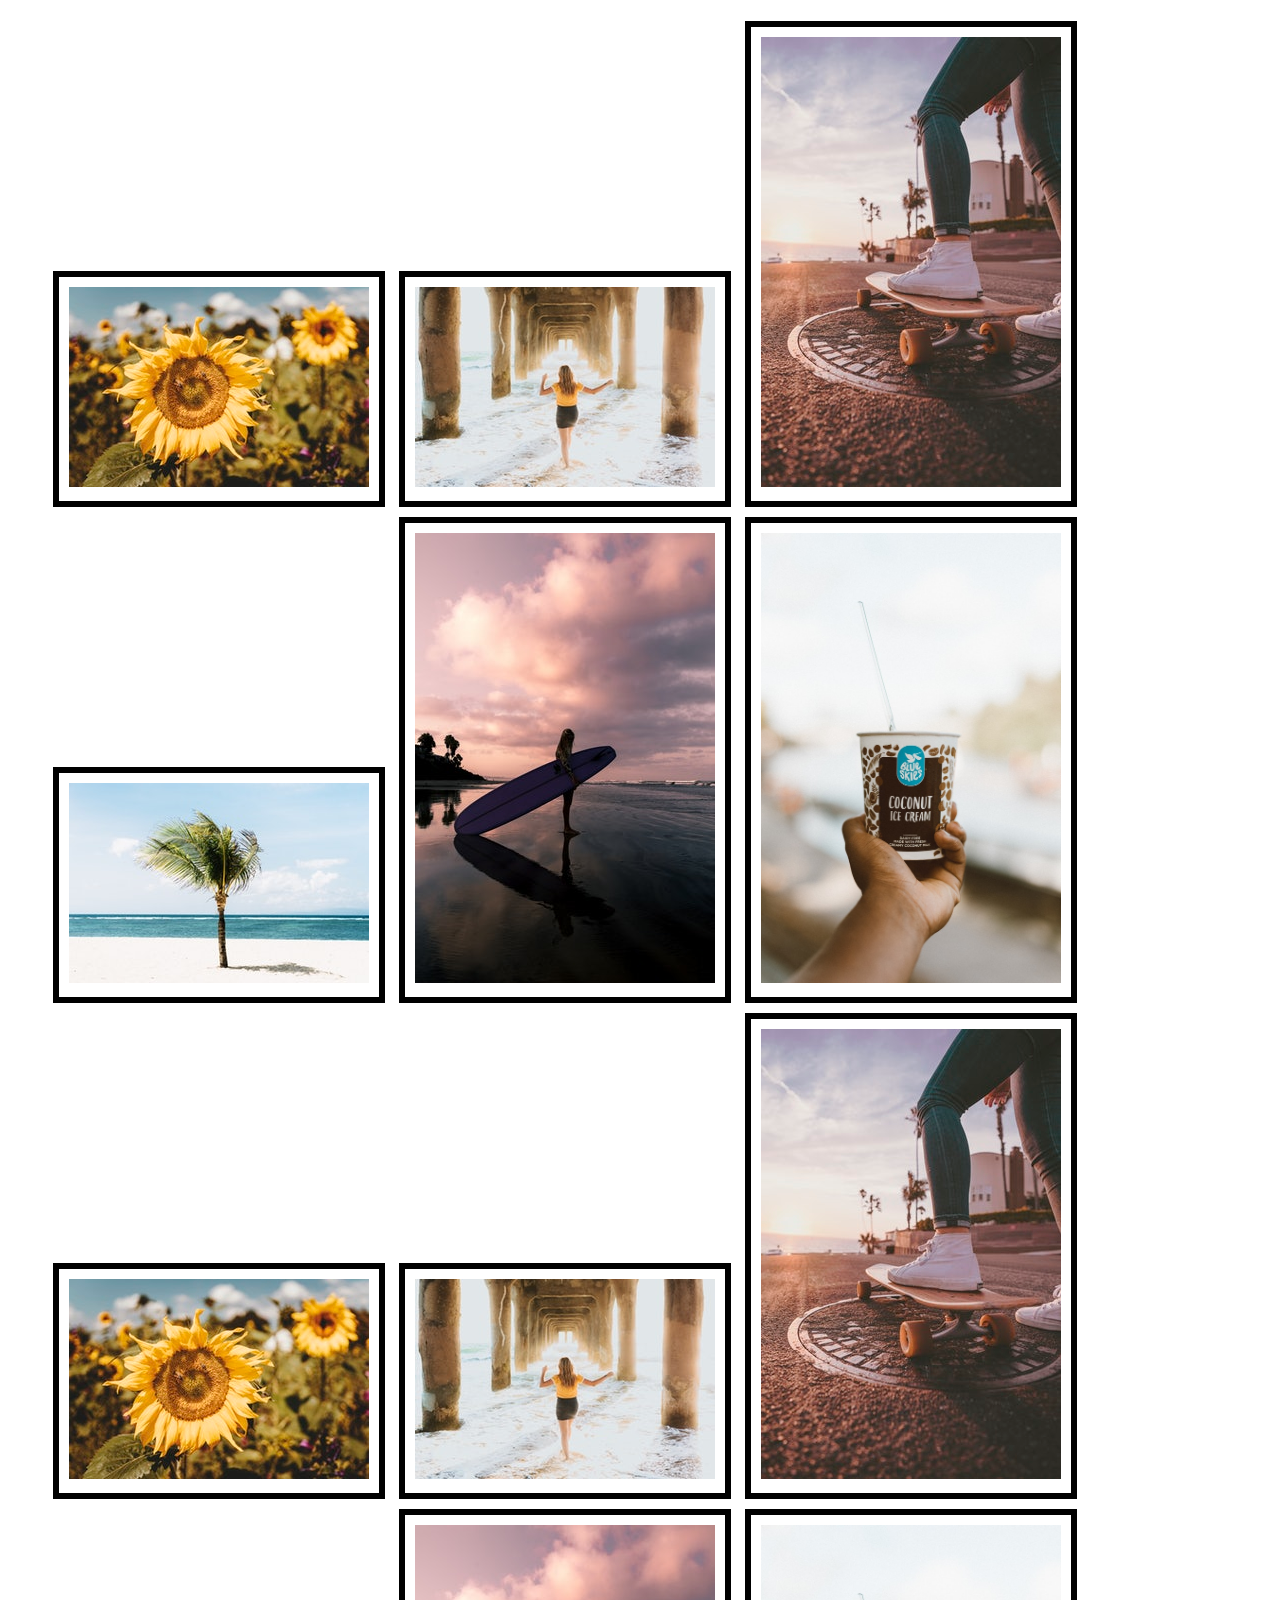
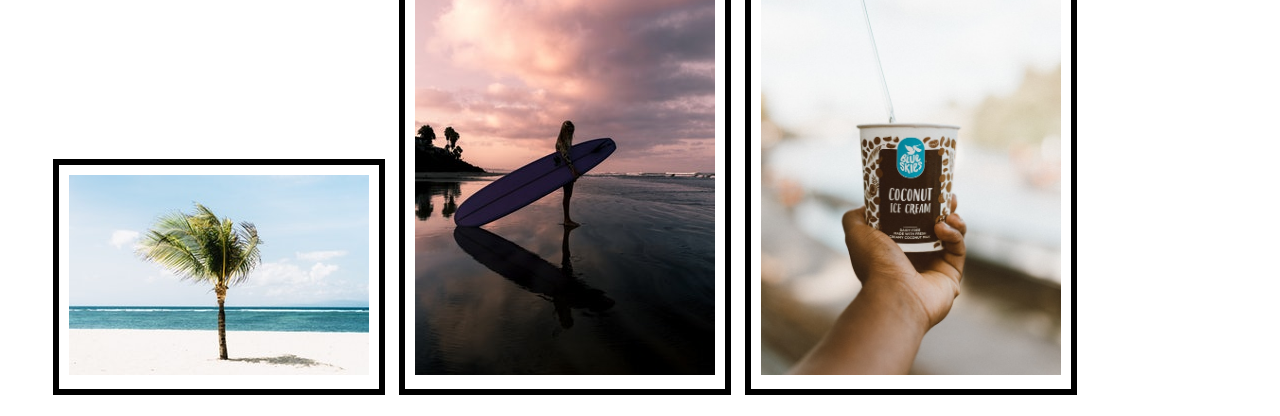
<file: 04.CSS Box Model/08_Photo-gallery-inline-block/index.html>
<!DOCTYPE html>
<html lang="en">
<head>
    <meta charset="UTF-8">
    <meta http-equiv="X-UA-Compatible" content="IE=edge">
    <meta name="viewport" content="width=device-width, initial-scale=1.0">
    <link rel="stylesheet" href="./styles.css">
    <title>Photo Gallery - Inline Block</title>
</head>
<body>
<section>
    <ul class="gallery">
        <li><img src="./images/picture1.jpg" alt="picture"></li>
        <li><img src="./images/picture2.jpg" alt="picture"></li>
        <li><img src="./images/picture3.jpg" alt="picture"></li>
        <li><img src="./images/picture4.jpg" alt="picture"></li>
        <li><img src="./images/picture5.jpg" alt="picture"></li>
        <li><img src="./images/picture6.jpg" alt="picture"></li>
        <li><img src="./images/picture1.jpg" alt="picture"></li>
        <li><img src="./images/picture2.jpg" alt="picture"></li>
        <li><img src="./images/picture3.jpg" alt="picture"></li>
        <li><img src="./images/picture4.jpg" alt="picture"></li>
        <li><img src="./images/picture5.jpg" alt="picture"></li>
        <li><img src="./images/picture6.jpg" alt="picture"></li>
    </ul>
</section>
</body>
</html>
</file>
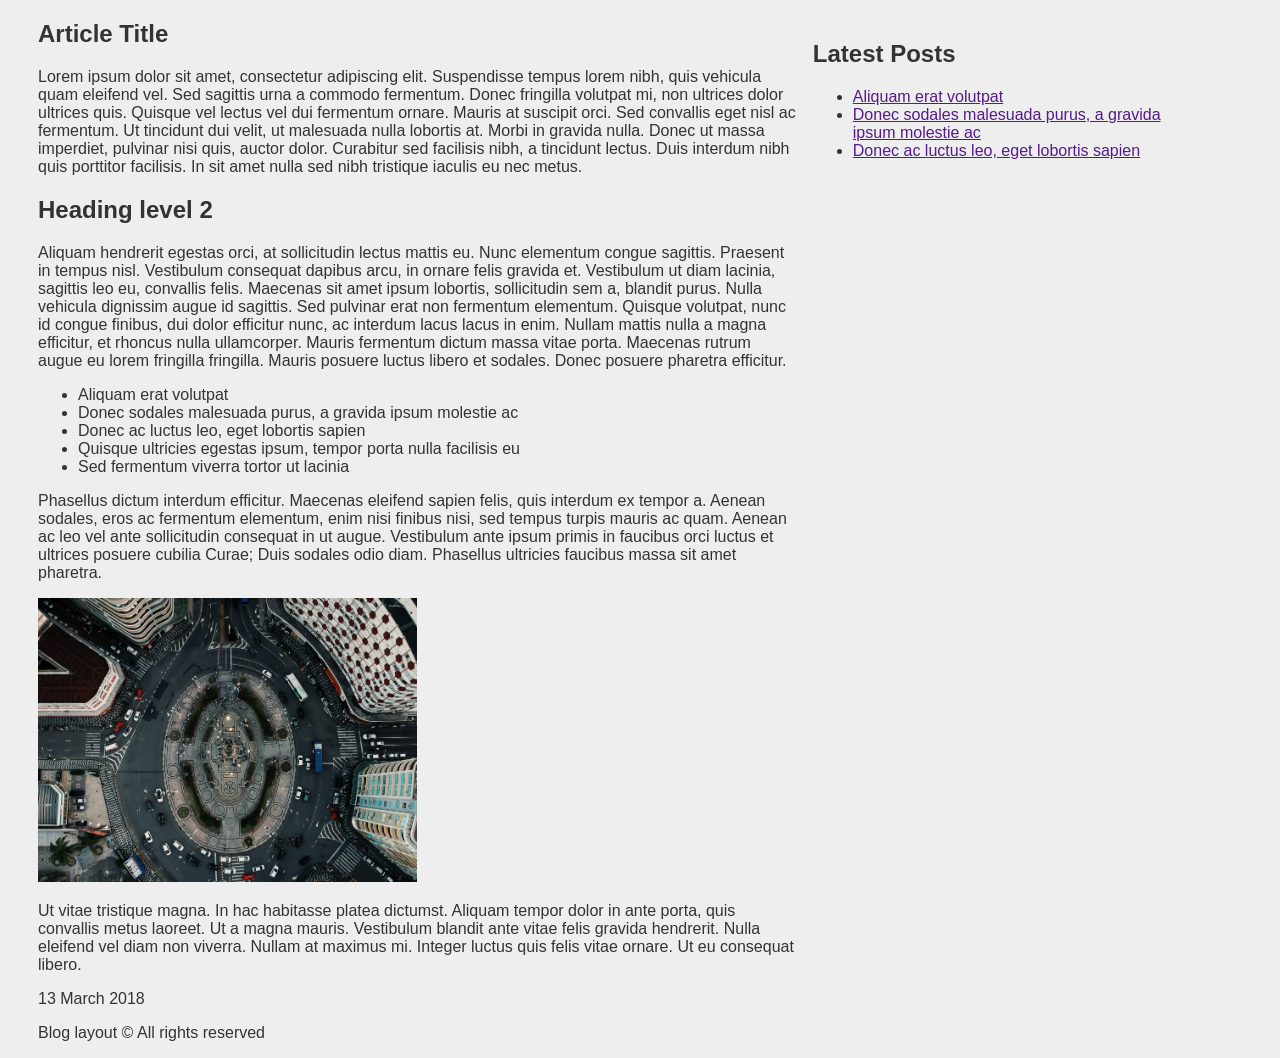
<file: 04.CSS Box Model/09_Blog-layout-inline-block/index.html>
<!DOCTYPE html>
<html lang="en">
<head>
    <meta charset="UTF-8">
    <meta http-equiv="X-UA-Compatible" content="IE=edge">
    <meta name="viewport" content="width=device-width, initial-scale=1.0">
    <link rel="stylesheet" href="./styles.css">
    <title>Blog Layout Inline Block</title>
</head>
<body>
        <aside>
            <h2>Latest Posts</h2>
            <ul>
                <li><a href="">Aliquam erat volutpat</a> </li>
                <li><a href=""> Donec sodales malesuada purus, a gravida ipsum molestie ac</a></li>
                <li><a href=""> Donec ac luctus leo, eget lobortis sapien</a></li>
            </ul>
        </aside>

    <article>
        <header>
            <h1>Article Title</h1>
            <p>Lorem ipsum dolor sit amet, consectetur adipiscing elit. Suspendisse tempus lorem nibh, quis vehicula quam eleifend vel. Sed sagittis urna a commodo fermentum. Donec fringilla volutpat mi, non ultrices dolor ultrices quis. Quisque vel lectus vel dui fermentum ornare. Mauris at suscipit orci. Sed convallis eget nisl ac fermentum. Ut tincidunt dui velit, ut malesuada nulla lobortis at. Morbi in gravida nulla. Donec ut massa imperdiet, pulvinar nisi quis, auctor dolor. Curabitur sed facilisis nibh, a tincidunt lectus. Duis interdum nibh quis porttitor facilisis. In sit amet nulla sed nibh tristique iaculis eu nec metus.
            </p>
        </header>

        <section>
            <h2>Heading level 2</h2>
            <p>Aliquam hendrerit egestas orci, at sollicitudin lectus mattis eu. Nunc elementum congue sagittis. Praesent in tempus nisl. Vestibulum consequat dapibus arcu, in ornare felis gravida et. Vestibulum ut diam lacinia, sagittis leo eu, convallis felis. Maecenas sit amet ipsum lobortis, sollicitudin sem a, blandit purus. Nulla vehicula dignissim augue id sagittis. Sed pulvinar erat non fermentum elementum. Quisque volutpat, nunc id congue finibus, dui dolor efficitur nunc, ac interdum lacus lacus in enim. Nullam mattis nulla a magna efficitur, et rhoncus nulla ullamcorper. Mauris fermentum dictum massa vitae porta. Maecenas rutrum augue eu lorem fringilla fringilla. Mauris posuere luctus libero et sodales. Donec posuere pharetra efficitur.
            </p>

            <ul>
                <li>Aliquam erat volutpat</li>
                <li>Donec sodales malesuada purus, a gravida ipsum molestie ac</li>
                <li>Donec ac luctus leo, eget lobortis sapien</li>
                <li>Quisque ultricies egestas ipsum, tempor porta nulla facilisis eu</li>
                <li>Sed fermentum viverra tortor ut lacinia</li>
            </ul>
            <p>Phasellus dictum interdum efficitur. Maecenas eleifend sapien felis, quis interdum ex tempor a. Aenean sodales, eros ac fermentum elementum, enim nisi finibus nisi, sed tempus turpis mauris ac quam. Aenean ac leo vel ante sollicitudin consequat in ut augue. Vestibulum ante ipsum primis in faucibus orci luctus et ultrices posuere cubilia Curae; Duis sodales odio diam. Phasellus ultricies faucibus massa sit amet pharetra.
            </p>

            <img src="./images/picture.jpg" alt="picture">
            <p>Ut vitae tristique magna. In hac habitasse platea dictumst. Aliquam tempor dolor in ante porta, quis convallis metus laoreet. Ut a magna mauris. Vestibulum blandit ante vitae felis gravida hendrerit. Nulla eleifend vel diam non viverra. Nullam at maximus mi. Integer luctus quis felis vitae ornare. Ut eu consequat libero.
            </p>
        </section>
    
        <footer>
            <p>13 March 2018</p>
            <p>Blog layout &copy; All rights reserved</p>
        </footer>
    </article>

</body>
</html>
</file>
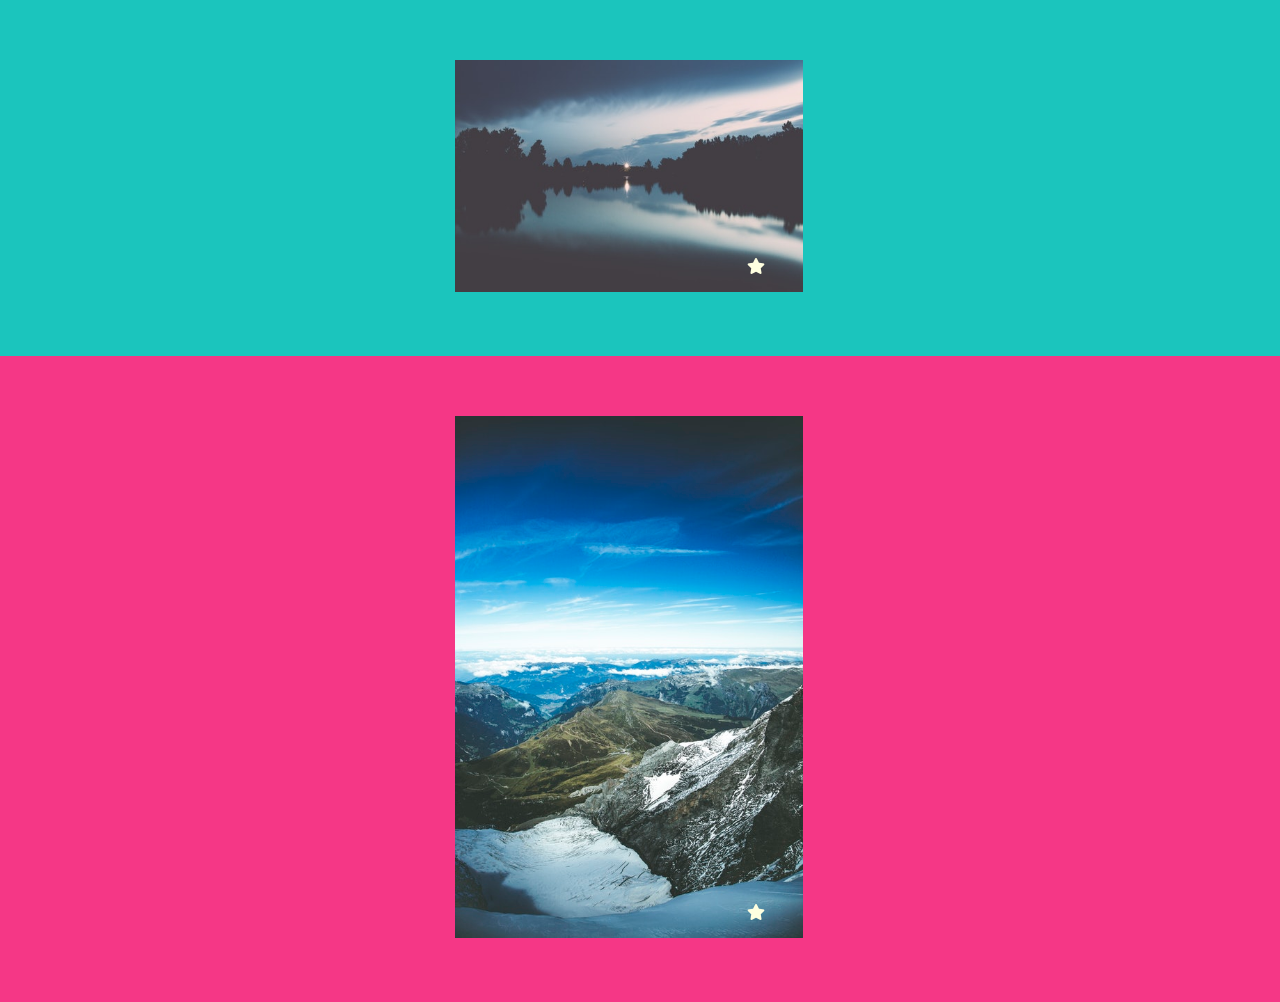
<file: 05.Position & Grid/02_Position-playground/index.html>
<!DOCTYPE html>
<html lang="en">
<head>
    <meta charset="UTF-8">
    <meta http-equiv="X-UA-Compatible" content="IE=edge">
    <meta name="viewport" content="width=device-width, initial-scale=1.0">
    <link rel="stylesheet" href="./styles.css">
    <title>Positioning Playground</title>
</head>
<body>
    <div class="viewport first">
        <section class="card">
            <img src="./images/picture1.jpg" alt="">
            <i class="fas fa-star"></i>
        </section>
    </div>
    <div class="viewport second">
        <section class="card">
            <img src="./images/picture2.jpg" alt="">
            <i class="fas fa-star"></i>
        </section>
        
    </div>
</body>
</html>
</file>
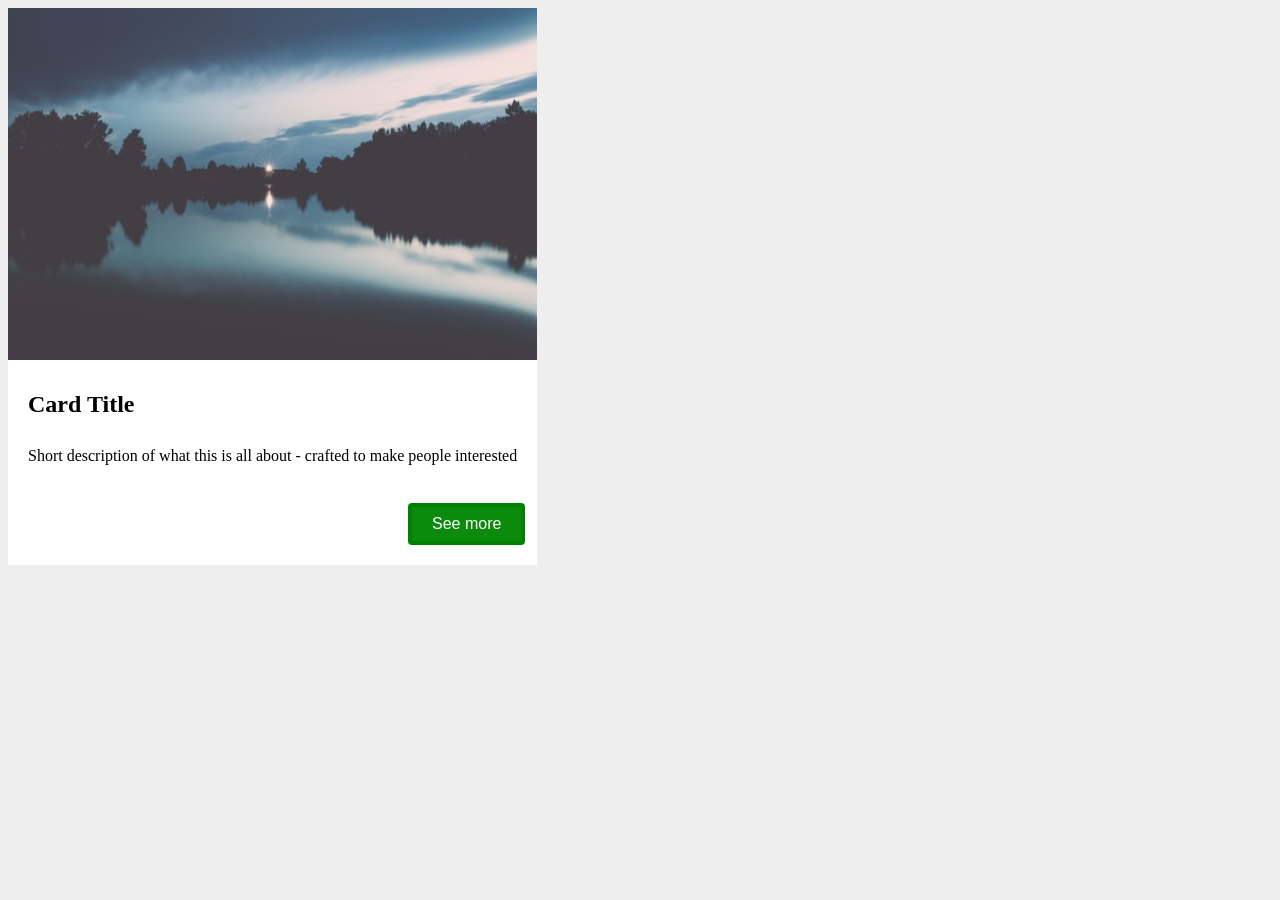
<file: 05.Position & Grid/03_Center-position-and-transform/index.html>
<!DOCTYPE html>
<html lang="en">
<head>
    <meta charset="UTF-8">
    <meta http-equiv="X-UA-Compatible" content="IE=edge">
    <meta name="viewport" content="width=device-width, initial-scale=1.0">
    <link rel="stylesheet" href="./styles.css">
    <title>Center Position and Transform</title>
</head>
<body>
    <section class="card">
        <div class="img-container">
            <img src="./picture1.jpg" alt="">
        </div>
        <div>
            <h2>Card Title</h2>
            <p>Short description of what this is all about - crafted to make people interested</p>
            <button> See more</button>   
        </div>
    </section>

</body>
</html>
</file>
<file: 02.HTML Structure/03_Semantic-Tags/styles.css>
body{
    padding: 15px;
    background-color: #f9f7cf;
}

header{
    padding: 5px 15px;
    background-color: #f2dcbb;
}

footer{
    padding: 5px 15px;
    background-color: #f2dcbb;
}
</file>
<file: 02.HTML Structure/04_Semantic-Article-Page/styles.css>
body{
    background-color: #e4e978;
}

article{
    padding: 5px 15px;
    margin: 15px 10px;
    border: 1px solid #b2ad7d;;
    background-color: #f2f4c0;
}

section> article{
    color: #5c6e91;
}

section> p, h2, h1{
    font-style: italic;
}
</file>
<file: 02.HTML Structure/06_Semantic-Blog-Layout/styles.css>
header {
    border-radius: 3px;
    padding: 8px 10px;
    background-color: #dceaf4;
    border: 1px solid #bfcacb;
}
header * {
    display: inline;
    vertical-align: middle;
}
nav ul {
  margin: 0;
  padding: 10px;
}
nav li {  
  margin:10px;
}
nav li a {
    text-decoration: none;
}

body{
    background-color:#b7d7e8;
}

section h2 {
    margin: 15px 10px;
}

article {
    display: table-cell;
    width: 50%;
    padding: 10px 15px;
    background-color: #e5f0f7;
    border: 10px solid #b7d7e8;
}

footer {
    margin: 5px;
    padding: 5px 10px;
    border-radius: 3px;
    background-color: #dceaf4;
    border: 1px solid #bfcacb;
}

footer p {
    margin: 5px;
}
</file>
<file: 03.CSS & Typography/05_Fonts-speciment-Great-Vibes+Raleway/styles.css>
@import url('https://fonts.googleapis.com/css2?family=Great+Vibes&display=swap');
@import url('https://fonts.googleapis.com/css2?family=Raleway:ital,wght@1,100&display=swap');


html {
    font-family: Raleway, sans-serif;
    font-size: 16px;
    line-height: 1.5;
}

h1,
h2{
    font-family: Great Vibes, cursive;
    line-height: 1.2;
    font-weight: bold;
}
</file>
<file: 03.CSS & Typography/11_Create-Typography-CSS/style.css>
html {
    font-family: Helvetica, sans-serif;
    font-size: 16px;
    line-height: 1.5;
}

h1, h2, h3, h4, h5, h6{
    font-family: Georgia, serif;
}

blockquote{
    border-left-color: 5px rgb(221,221,221) ;
    font-style: italic;
}

blockquote span{
    display: block;
    text-align: right;
}

table{
    width: 100%;
}

table thead{
    background-color: rgb(182, 178, 178);
}

table .odd{
    background-color: rgb(224, 224, 224);
}
</file>
<file: 04.CSS Box Model/02_Scrolling-Article/style.css>
article{
    width: 500px;
    height: 200px;
    background-color: lightgray;
    padding: 10px;
    overflow: auto;
}

h2{
    text-transform: uppercase;
    text-align: center;
}

h3{
    text-align: center;
}

p{
    text-indent: 30px;
}
</file>
<file: 04.CSS Box Model/03_Brazil-Coffee/styles.css>
@import url('https://fonts.googleapis.com/css2?family=Merriweather&display=swap');

section{
    border: 8px solid #e6e6e6;
    padding: 16px;
    width: 451px;
    height: 540px;
}

h2{
    font-family: Merriweather, serif;
    font-weight: 700;
    margin: 1.2rem 0 1.2rem 0;
}

div{
    font-weight: 600;
    font-size: 20px;
}

button{
    text-align: center;
    width: 250px;
    font-family: Work Sans, sans-serif;
    font-weight: 600;
    font-size: 18px;
    border-radius: 4px;
    background-color: #d5384d;
    color: #fff;
    letter-spacing: 1px;
    padding: 8px 16px;
    margin: 20px;
}

p{
    font-family: Georgia, Cambria, Times New Roman, Times, serif;
    font-size: 18px;
    line-height: 30px;
    margin-top: 0;
}

img{
    width: 100%;
}
</file>
<file: 04.CSS Box Model/06_Navigation-inline-block/styles.css>
html{
    font-family: Helvetica, sans-serif;
}

nav{
    display: inline-block;
}

nav li{
    display: inline-block;
    margin-left: 30px;
}

nav li a{
    text-decoration: none;
}
</file>
<file: 04.CSS Box Model/08_Photo-gallery-inline-block/styles.css>
ul.gallery li{ 
    display: inline-block;
    border: 0.4rem solid black;
    text-decoration: none;
    padding: 10px;
    margin: 5px;
}
    
img{
     max-width: 300px;
}
</file>
<file: 04.CSS Box Model/09_Blog-layout-inline-block/styles.css>
html{
    font-family: Helvetica, sans-serif;
    
}

body{
    background-color: rgb(238, 238, 238);
    color: rgb(51, 51, 51) ;
}

img{
    max-width: 50%;
}

aside { 
    position: relative;
    float:right;
    margin-right: 80px;
    width: 30%; 
    top: 0px;
    bottom: 0px;
}

article{
    width: 60%;
    margin-left: 30px;
}
</file>
<file: 05.Position & Grid/03_Center-position-and-transform/styles.css>
body{
    font-family: Georgia, serif;
    font-size: 1em;
    line-height: 1.2em;
    background-color: rgb(238, 238, 238);
}

section div h2{
    padding: 10px 20px;
}


.card{
    background-color: rgb(255, 255, 255);
    position: absolute;
}

img{
    width: 100%;
}

div p{
    padding: 2px 20px;
}

button{
    background-color: rgb(12, 138, 12);
    padding: 8px 20px;
    font-size: 16px;
    border: 4px solid green;
    border-radius: 4px;
    color: white;
    position: relative;
    right: -400px;
    margin-bottom: 20px;
    margin-top: 20px;
}
</file>
<file: 03.CSS & Typography/04_Buttons-css/styles.css>
@import url("https://use.fontawesome.com/releases/v5.10.0/css/all.css");

body{
    background-color: rgb(251, 251, 251);
}


body *{
    font-family:'Times New Roman', Times, serif;
}

#normal .button{
    border: 2px solid rgb(51, 51, 51);
    border-radius: 12px;
    padding: 5px 10px;
    background-color: transparent;
    text-decoration: none;
    font-size: 1rem;
    color: rgb(51, 51, 51);
    font-weight:700;
    cursor: pointer;
    outline: none;
}

#filled .button,
#icon .button{
    font-size: 1rem;
    text-decoration: none;
    border: 2px solid black;
    border-radius: 12px;
    padding: 6px 10px;
    background-color: rgb(51, 51, 51);
    color: rgb(251, 251, 251);
    margin-right: 6px;
    outline: none;
    cursor: pointer;
}

#filled .hover:hover,
#icon .hover:hover{
    background-color: rgb(0, 102, 0);
}

#normal .hover:hover{
    background-color: rgb(251, 251, 251);
    border-color: rgb(0, 102, 0);
    color: rgb(0, 102, 0);
    
    cursor: pointer;
}
</file>
<file: 05.Position & Grid/02_Position-playground/styles.css>
@import url("https://use.fontawesome.com/releases/v5.10.0/css/all.css");

body{
    margin: 0;
    padding: 0;
}

.viewport{
    background-color: lightcoral;
}



.card{
    display: block;
    text-align: center;
}

.first{
    background-color: rgb(27, 197, 189);
    padding: 60px 60px;
}

.second{
    background-color: rgb(245, 55, 134);
    padding: 60px 60px;
}

img{
    width: 30%;
}

i{
    position: relative;
    right: 60px;
    color: lightyellow;
    bottom: 20px;
}
</file>
